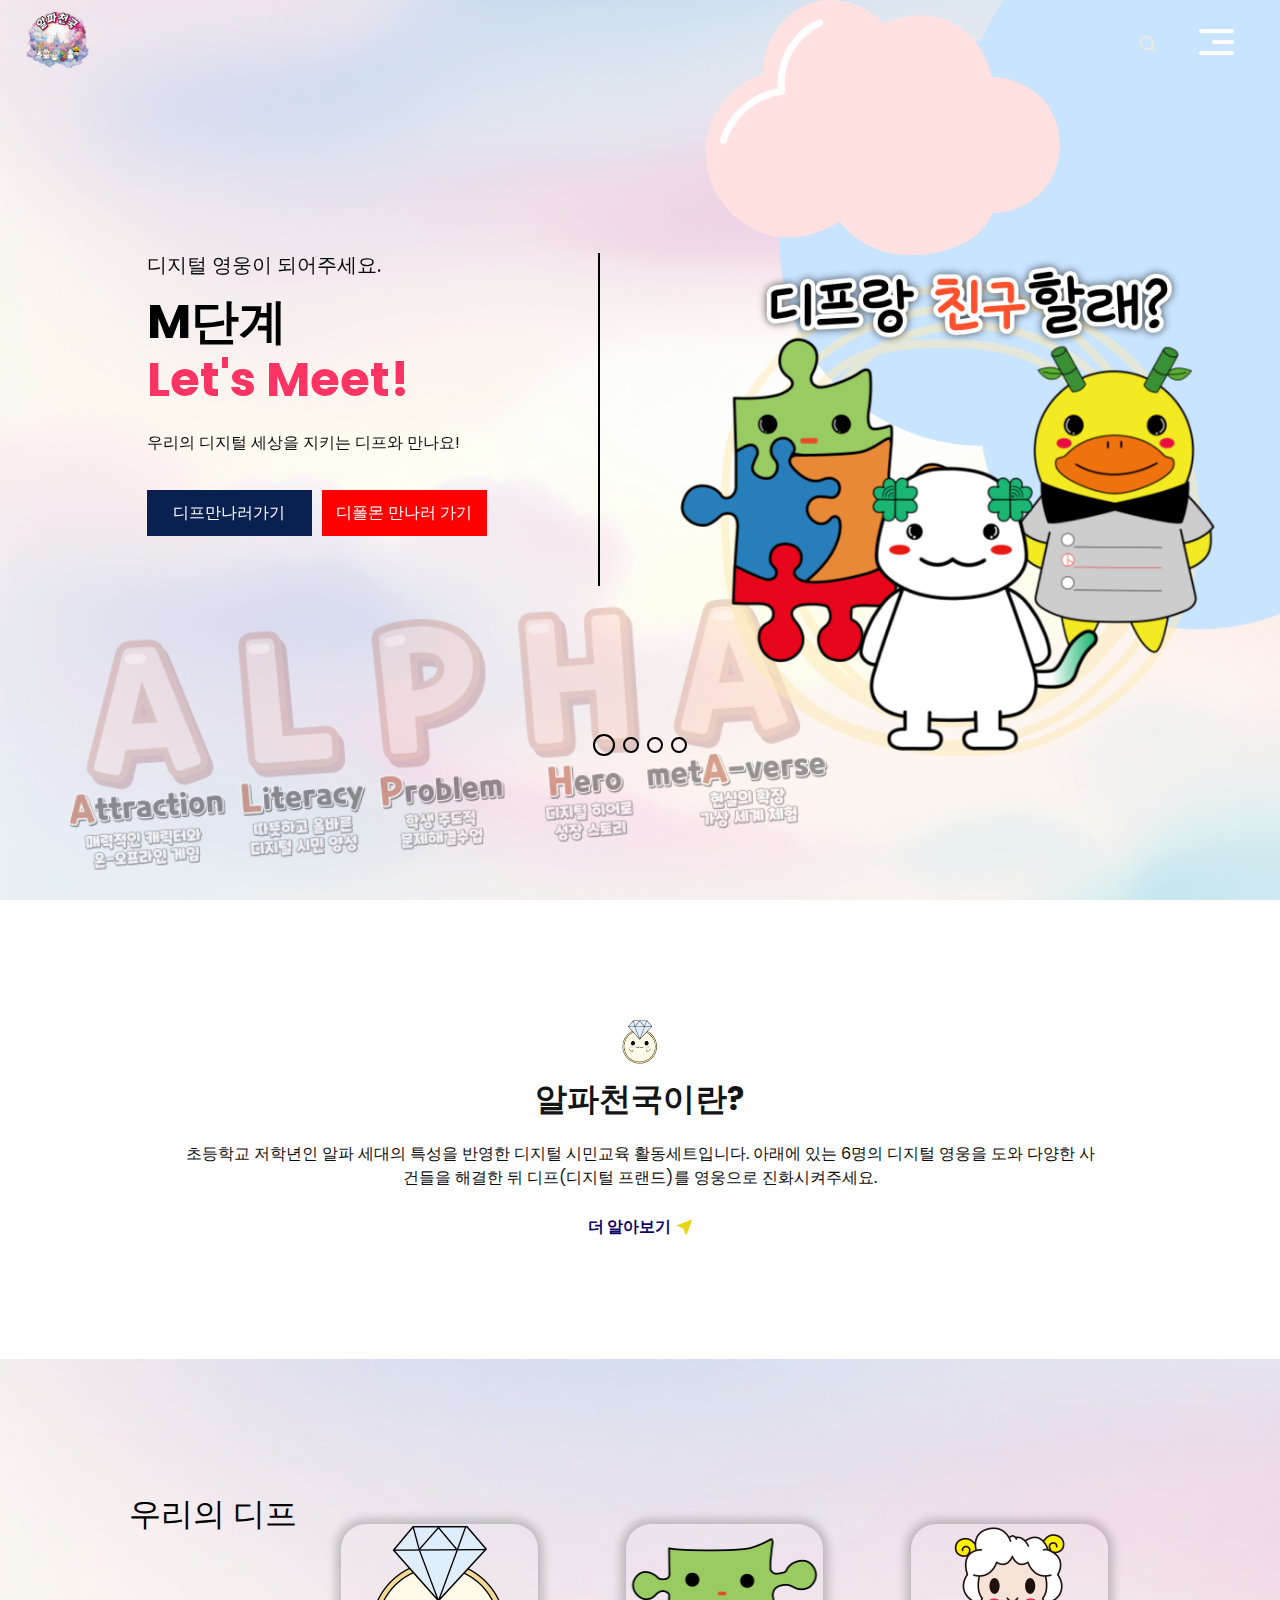
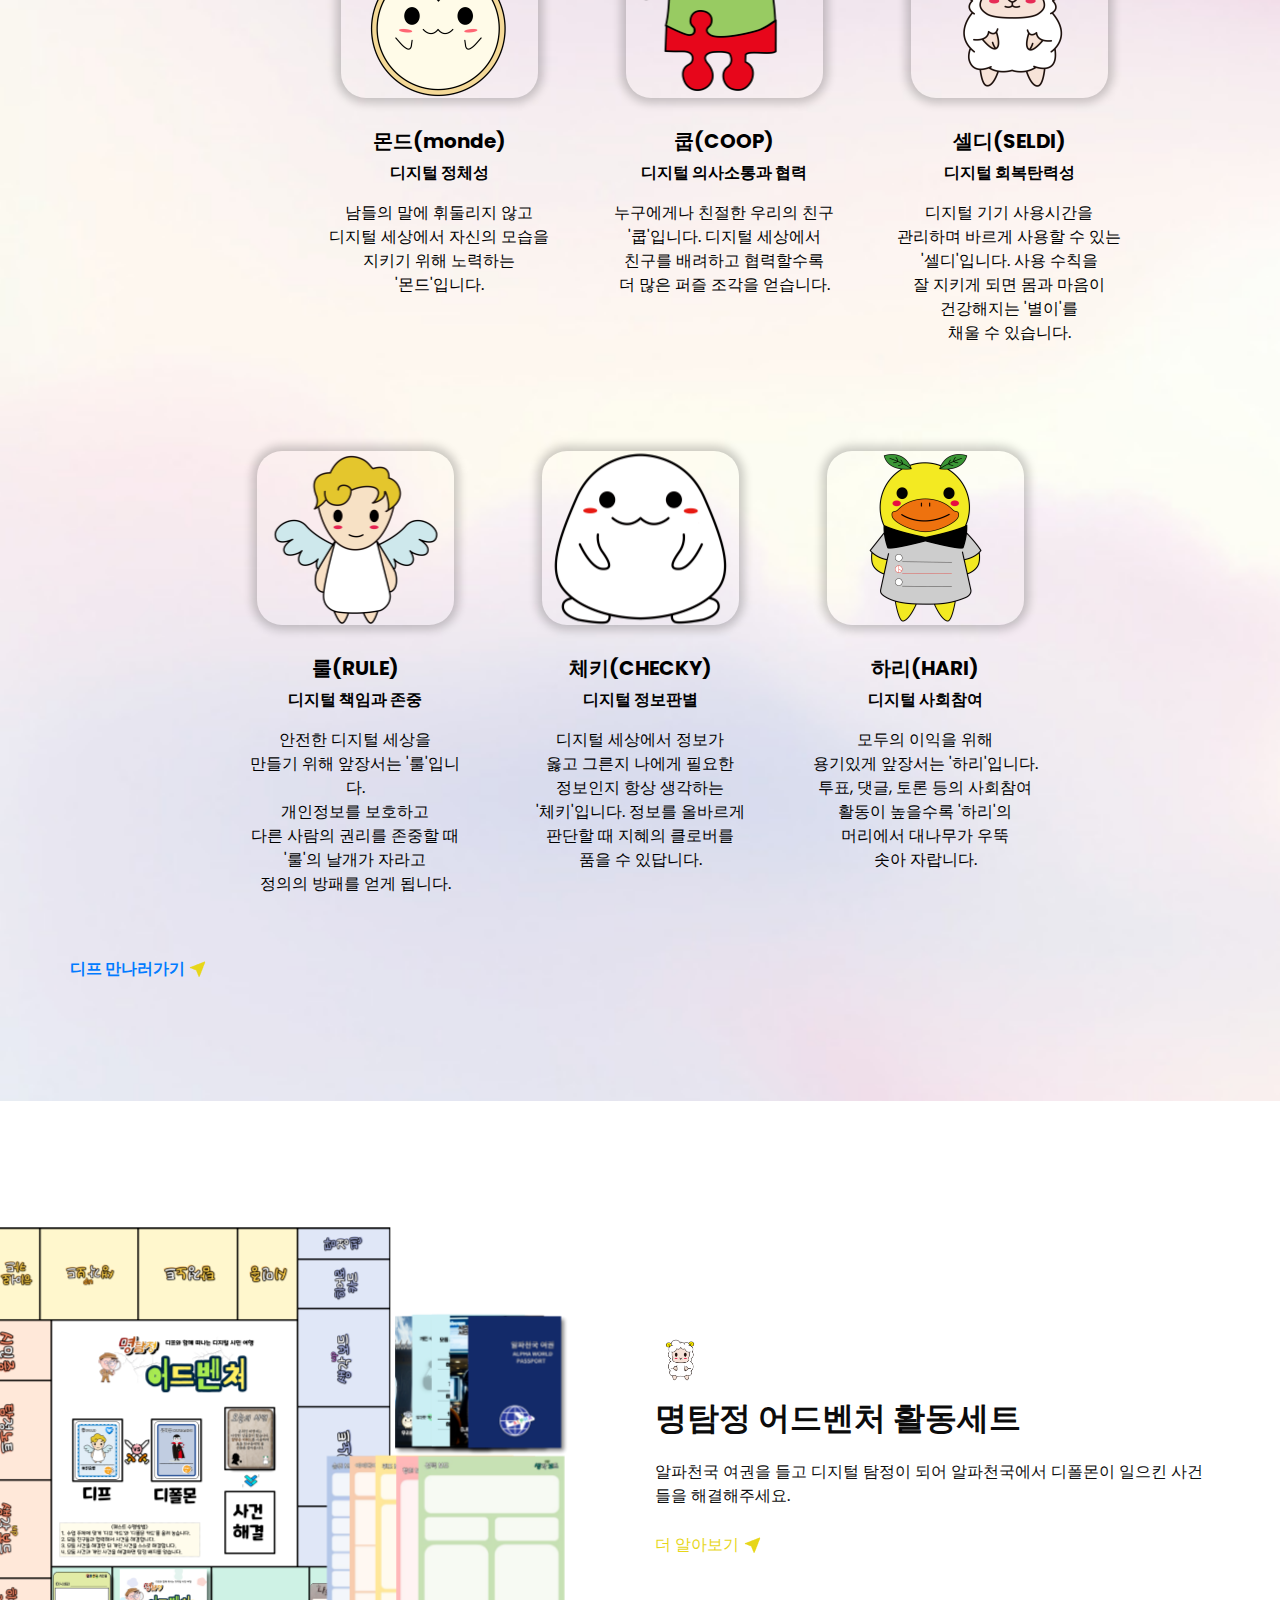
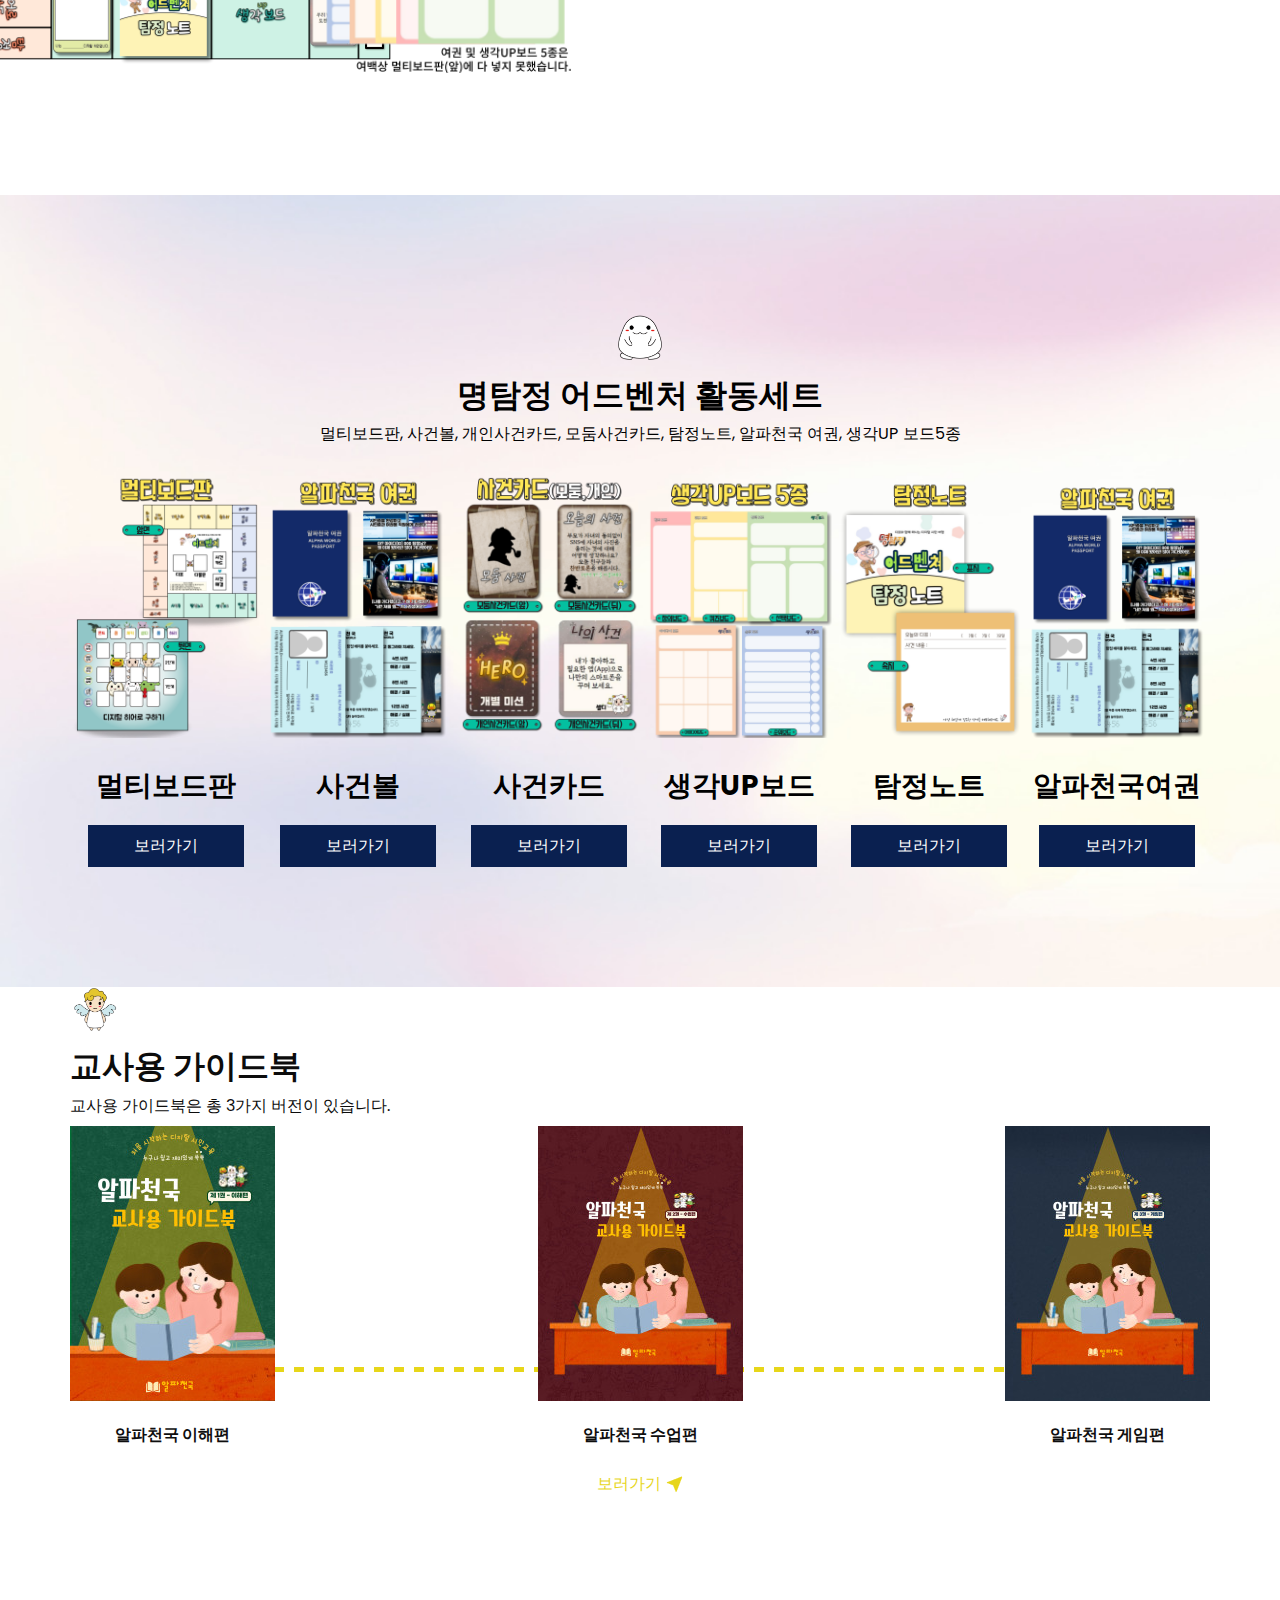
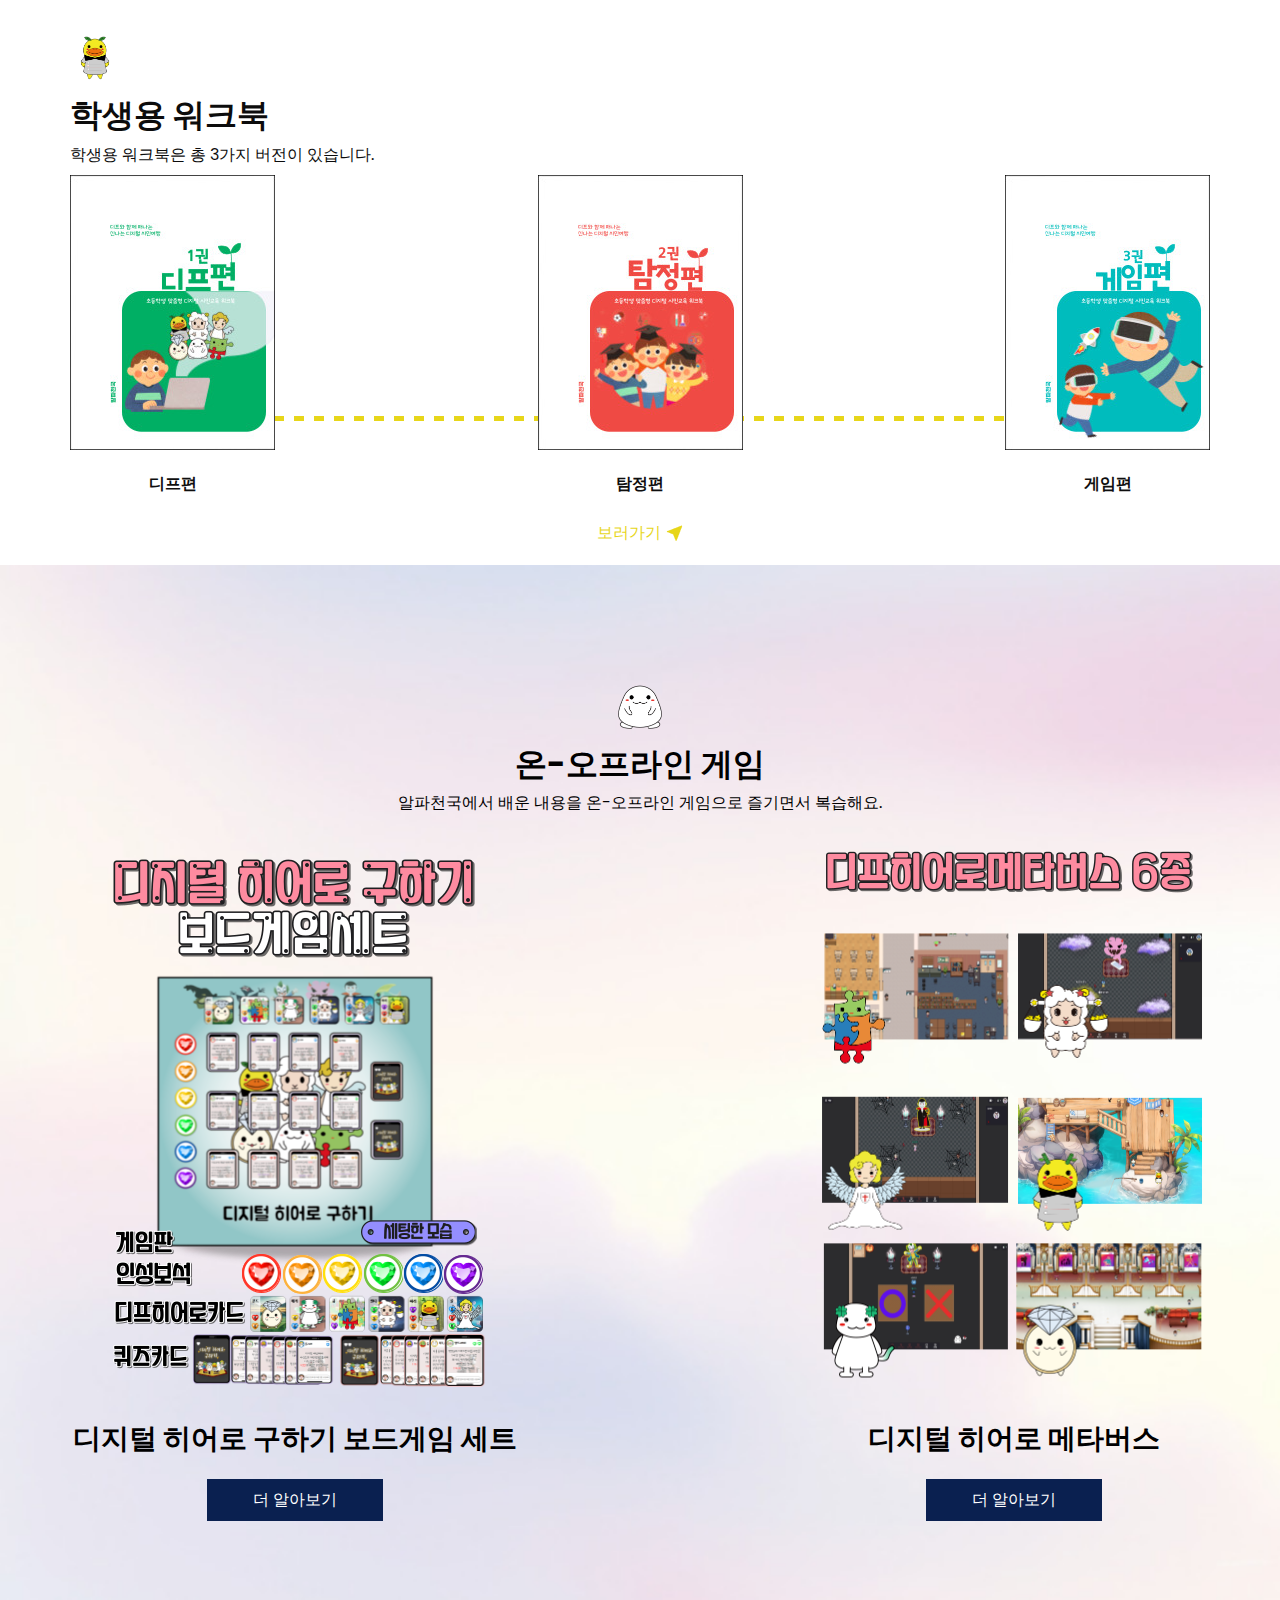
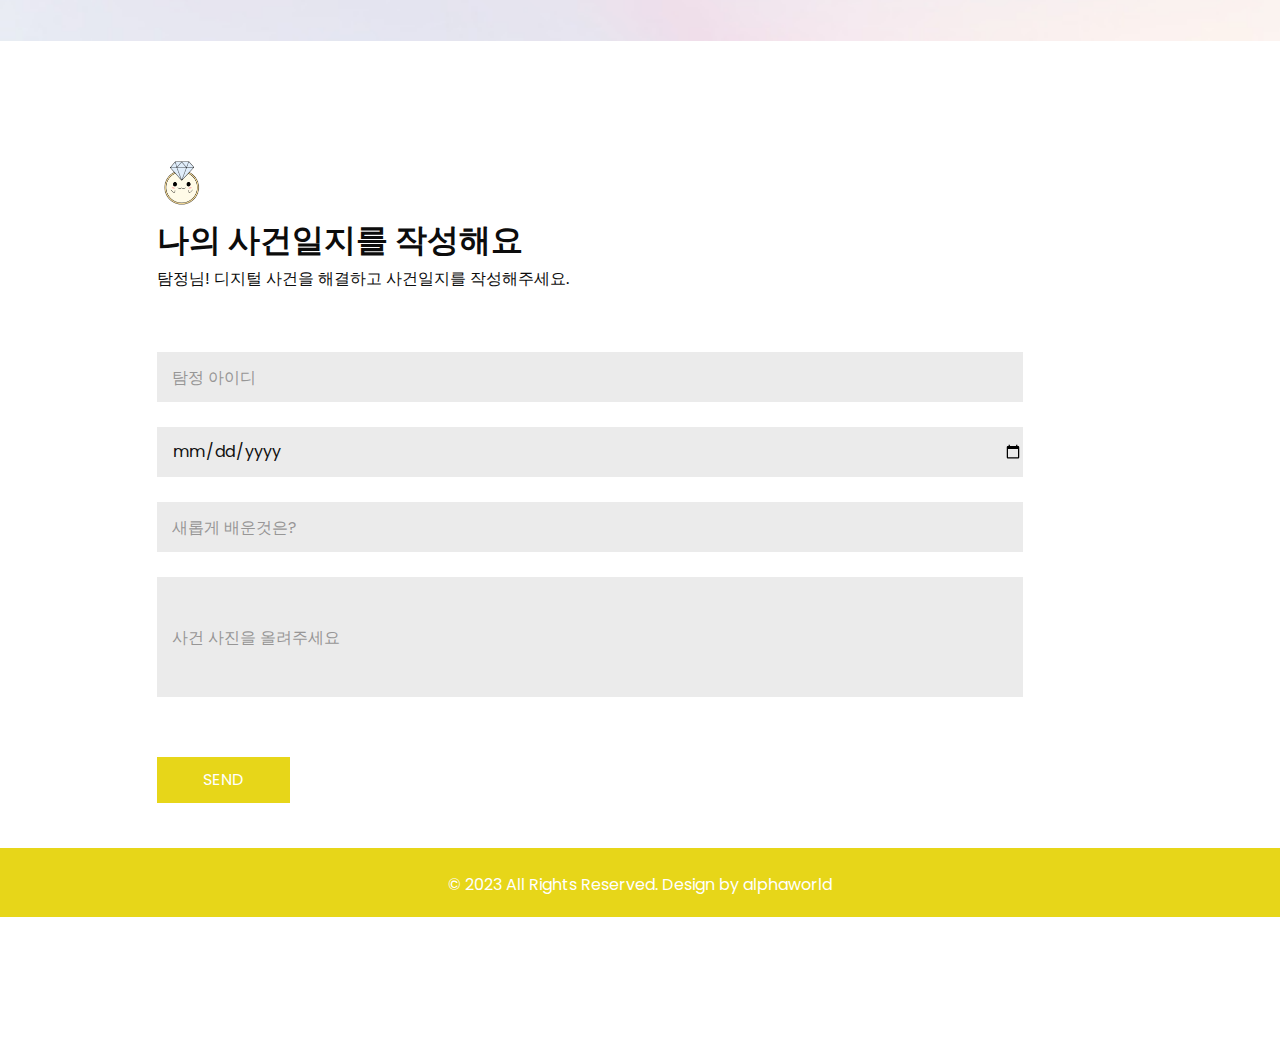
<file: Page/index.html>
<!DOCTYPE html>
<html>

<head>
  <!-- Basic -->
  <meta charset="utf-8" />
  <meta http-equiv="X-UA-Compatible" content="IE=edge" />
  <!-- Mobile Metas -->
  <meta name="viewport" content="width=device-width, initial-scale=1, shrink-to-fit=no" />
  <!-- Site Metas -->
  <meta name="keywords" content="" />
  <meta name="description" content="" />
  <meta name="author" content="" />
  <style>
    /* 마우스 오버 시 버튼 스타일 변경 */
    .download-btn {
            background-color: #000000;
            color: #ffffff;
            transition: background-color 0.3s, color 0.3s;
            margin-top: -1px;
        }
    .download-btn:hover {
        background-color: transparent;
        color: #007bff;
    }
</style>
  <title>알파천국</title>

  <!-- bootstrap core css -->
  <link rel="stylesheet" type="text/css" href="css/bootstrap.css" />

  <!-- fonts style -->
  <link href="https://fonts.googleapis.com/css?family=Open+Sans|Poppins:400,700&display=swap" rel="stylesheet">
  <!-- Custom styles for this template -->
  <link href="css/style.css" rel="stylesheet" />
  <!-- responsive style -->
  <link href="css/responsive.css" rel="stylesheet" />
</head>

<body>
  <div class="hero_area ">
    <!-- header section strats -->
    <header class="header_section">
      <div class="container-fluid">
        <nav class="navbar navbar-expand-lg custom_nav-container">
          <a class="navbar-brand" href="index.html">
            <img src="images/logo2.png" alt="">
          </a>
          <div class="" id="">
            <div class="User_option">
              <form class="form-inline my-2  mb-3 mb-lg-0">
                <input type="search" placeholder="Search">
                <button class="btn   my-sm-0 nav_search-btn" type="submit"></button>
              </form>
            </div>

            <div class="custom_menu-btn">
              <button onclick="openNav()">
                <span class="s-1">

                </span>
                <span class="s-2">

                </span>
                <span class="s-3">

                </span>
              </button>
            </div>
            <div id="myNav" class="overlay">
              <div class="overlay-content">
                <a href="index.html">알파천국</a>
                <a href="about.html">디지털 캐릭터</a>
                <a href="game.html">명탐정 어드벤처 활동세트</a>
                <a href="book.html">활동 도움 자료</a>
                <a href="contact.html">사건일지</a>
              </div>
            </div>
          </div>
        </nav>
      </div>
    </header>
    <!-- end header section -->
    <!-- slider section -->
    <section class="slider_section">
      <div id="carouselExampleIndicators" class="carousel slide" data-ride="carousel">
        <ol class="carousel-indicators">
          <li data-target="#carouselExampleIndicators" data-slide-to="0" class="active"></li>
          <li data-target="#carouselExampleIndicators" data-slide-to="1"></li>
          <li data-target="#carouselExampleIndicators" data-slide-to="2"></li>
          <li data-target="#carouselExampleIndicators" data-slide-to="3"></li>
        </ol>
        <div class="carousel-inner">
          <div class="carousel-item active">
            <div class="container-fluid">
              <div class="row">
                <div class="col-md-5 offset-md-1">
                  <div class="detail-box">
                    <div class="number">
                      <h5>
                        디지털 영웅이 되어주세요.
                      </h5>
                    </div>
                    <h1>
                      M단계 <br>
                      <span>
                        Let's Meet!
                      </span>
                    </h1>
                    <p>
                      우리의 디지털 세상을 지키는 디프와 만나요!                    
                    </p>
                    <div class="btn-box">
                      <a href="" class="btn-1">
                        디프만나러가기
                      </a>
                      <a href="" class="btn-2">
                        디폴몬 만나러 가기
                      </a>
                    </div>
                  </div>
                </div>
                <div class="col-md-6">
                  <div class="img-box">
                    <img src="images/slider-img1.png" alt="">
                  </div>
                </div>
              </div>
            </div>
          </div>
          <div class="carousel-item">
            <div class="container-fluid">
              <div class="row">
                <div class="col-md-5 offset-md-1">
                  <div class="detail-box">
                    <div class="number">
                      <h5>
                        디지털 영웅이 되어주세요.
                      </h5>
                    </div>
                    <h1>
                      E단계 <br>
                      <span>
                        Let's Enter!
                      </span>
                    </h1>
                    <p>
                      디지털 세상에 들어가요!
                    </p>
                    <div class="btn-box">
                      <a href="" class="btn-1">
                        수업 PPT
                      </a>
                      <a href="#section-crazy" class="btn-2">
                        교사용 가이드북
                      </a>
                    </div>
                  </div>
                </div>
                <div class="col-md-6">
                  <div class="img-box">
                    <img src="images/slider-img2.png" alt="">
                  </div>
                </div>
              </div>
            </div>
          </div>
          <div class="carousel-item">
            <div class="container-fluid">
              <div class="row">
                <div class="col-md-5 offset-md-1">
                  <div class="detail-box">
                    <div class="number">
                      <h5>
                        사건을 해결해봅시다!
                      </h5>
                    </div>
                    <h1>
                      T단계 <br>
                      <span>
                        Together-Solving 
                      </span>
                    </h1>
                    <p>
                      모둠원들과 함께 디지털 사건을 해결해요!
                    </p>
                    <div class="btn-box">
                      <a href="" class="btn-1">
                        모둠 사건카드
                      </a>
                      <a href="#section-studentworkbook" class="btn-2">
                        학생용 워크북
                      </a>
                    </div>
                  </div>
                </div>
                <div class="col-md-6">
                  <div class="img-box">
                    <img src="images/slider-img3.png" alt="">
                  </div>
                </div>
              </div>
            </div>
          </div>
          <div class="carousel-item">
            <div class="container-fluid">
              <div class="row">
                <div class="col-md-5 offset-md-1">
                  <div class="detail-box">
                    <div class="number">
                      <h5>
                        혼자 사건을 해결해요!
                      </h5>
                    </div>
                    <h1>
                      A단계 <br>
                      <span>
                        Alone-Solving
                      </span>
                    </h1>
                    <p>
                      혼자서 디지털 사건을 해결해요!
                    </p>
                    <div class="btn-box">
                      <a href="" class="btn-1">
                        개인사건카드
                      </a>
                      <a href="" class="btn-2">
                        학생용 워크북
                      </a>
                    </div>
                  </div>
                </div>
                <div class="col-md-6">
                  <div class="img-box">
                    <img src="images/slider-img4.png" alt="">
                  </div>
                </div>
              </div>
            </div>
          </div>
        </div>
      </div>

    </section>
    <!-- end slider section -->
  </div>

  <!-- about section -->

  <section class="about_section layout_padding">
    <div class="container">
      <div class="detail-box">
        <div class="heading_container">
          <img src="images/monde big.png" alt="">
          <h2>
            알파천국이란?
          </h2>
        </div>
        <p>
          초등학교 저학년인 알파 세대의 특성을 반영한 디지털 시민교육 활동세트입니다. 아래에 있는 6명의 디지털 영웅을 도와 다양한 사건들을 해결한 뒤 디프(디지털 프랜드)를 영웅으로 진화시켜주세요.
        </p>
        <div class="btn-box">
          <a href="">
            <span>
              <strong>더 알아보기</strong>
            </span>
            <img src="images/link-arrow.png" alt="">
          </a>
        </div>
      </div>
    </div>
  </section>

  <!-- end about section -->

  <!-- digital friend section -->

  <section class="animal_section layout_padding">
    <div class="container">
      <div class="animal_container">
        <h2>
          <span>우리의 디프</span>
        </h2>
        <div class="box b1">
          <div class="img-box">
            <img src="images/monde big.png" alt="">
          </div>
          <div class="detail-box">
            <h5>
              몬드(monde)
            </h5>
            <p>
              <strong>디지털 정체성</strong><br>
              <p>
              남들의 말에 휘둘리지 않고 <br>
              디지털 세상에서 자신의 모습을 <br>
              지키기 위해 노력하는 <br>
              '몬드'입니다.
              </p>
            </p>
          </div>
        </div>
        <div class="box b2">
          <div class="img-box">
            <img src="images/coop big.png" alt=""
            width: 197;
            height: 140;>
          </div>
          <div class="detail-box">
            <h5>
              쿱(COOP)
            </h5>
            <p>
              <strong>디지털 의사소통과 협력</strong><br>
              <p>
              누구에게나 친절한 우리의 친구 <br>
              '쿱'입니다. 디지털 세상에서<br>
              친구를 배려하고 협력할수록 <br>
              더 많은 퍼즐 조각을 얻습니다.
              </p>
            </p>
          </div>
        </div>
        <div class="box b1">
          <div class="img-box">
            <img src="images/seldi big.png" alt="">
          </div>
          <div class="detail-box">
            <h5>
              셀디(SELDI)
            </h5>
            <p>
              <strong>디지털 회복탄력성</strong><br>
              <p>
              디지털 기기 사용시간을 <br>
              관리하며 바르게 사용할 수 있는 <br>
              '셀디'입니다. 사용 수칙을 <br>
              잘 지키게 되면 몸과 마음이<br>
              건강해지는 '별이'를<br>
              채울 수 있습니다.
              </p>
            </p>
          </div>
        </div>
        <div class="box b2">
          <div class="img-box">
            <img src="images/rule big.png" alt="">
          </div>
          <div class="detail-box">
            <h5>
              룰(RULE)
            </h5>
            <p>
              <strong>디지털 책임과 존중</strong><br>
              <p>
              안전한 디지털 세상을 <br>
              만들기 위해 앞장서는 '룰'입니다.<br>
              개인정보를 보호하고<br>
              다른 사람의 권리를 존중할 때<br>
              '룰'의 날개가 자라고<br>
              정의의 방패를 얻게 됩니다.
              </p>
            </p>
          </div>
        </div>
        <div class="box b1">
          <div class="img-box">
            <img src="images/checky big.png" alt="">
          </div>
          <div class="detail-box">
            <h5>
              체키(CHECKY)
            </h5>
            <p>
              <strong>디지털 정보판별</strong><br>
              <p>
              디지털 세상에서 정보가 <br>
              옳고 그른지 나에게 필요한<br>
              정보인지 항상 생각하는<br>
              '체키'입니다. 정보를 올바르게<br>
              판단할 때 지혜의 클로버를<br>
              품을 수 있답니다.
              </p>
            </p>
          </div>
        </div>
        <div class="box b2">
          <div class="img-box">
            <img src="images/hari big.png" alt="">
          </div>
          <div class="detail-box">
            <h5>
              하리(HARI)
            </h5>
            <p>
              <strong>디지털 사회참여</strong><br>
              <p>
              모두의 이익을 위해<br>
              용기있게 앞장서는 '하리'입니다.<br>
              투표, 댓글, 토론 등의 사회참여<br>
              활동이 높을수록 '하리'의<br>
              머리에서 대나무가 우뚝<br>
              솟아 자랍니다.
              </p>
            </p>
          </div>
      </div>
    </div>
    <div class=more>
          <a href="about.html">
            <span>
              <strong>디프 만나러가기</strong>
            </span>
            <img src="images/link-arrow.png" alt="">
          </a>
        </div>
  </section>
  <!-- digital friend section -->

  <!-- pet section -->

  <section class="pet_section layout_padding">
    <div class="container">
      <div class="row">
        <div class="col-md-6">
          <div class="img-box">
            <img src="images/pet-img.png" alt="">
          </div>
        </div>
        <div class="col-md-6">
          <div class="detail-box">
            <div class="heading_container">
              <img src="images/seldi big.png" alt="">
              <h2>
                명탐정 어드벤처 활동세트
              </h2>
            </div>
            <p>
              알파천국 여권을 들고 디지털 탐정이 되어 알파천국에서 디폴몬이 일으킨 사건들을 해결해주세요.
              
            </p>
            <div class="btn-box">
              <a href="">
                <span>
                  더 알아보기
                </span>
                <img src="images/link-arrow.png" alt="">
              </a>
            </div>
          </div>
        </div>
      </div>
    </div>
  </section>

  <!-- end pet section -->

  <!-- food section -->
<section class="food_section layout_padding">
  <div class="container">
    <div class="heading_container">
      <img src="images/checky big.png" alt="">
      <h2>
        명탐정 어드벤처 활동세트
      </h2>
      <p>
        멀티보드판, 사건볼, 개인사건카드, 모둠사건카드, 탐정노트, 알파천국 여권, 생각UP 보드5종
      </p>
    </div>
    <div class="food_container">
      <div class="box">
        <div class="img-box">
          <img src="images/f1.png" alt="">
        </div>
        <div class="detail-box">
          <h3>
            <span>멀티보드판</span>
          </h3>
          <a href="game.html">
            보러가기
          </a>
        </div>
      </div>
      <div class="food_container">
        <div class="box">
          <div class="img-box">
            <img src="images/f5.png" alt="">
          </div>
          <div class="detail-box">
            <h3>
              <span>사건볼</span>
            </h3>
            <a href="game.html">
              보러가기
            </a>
          </div>
        </div>
      <div class="box">
        <div class="img-box">
          <img src="images/f2.png" alt="">
        </div>
        <div class="detail-box">
          <h3>
            <span>사건카드</span>
          </h3>
          <a href="game.html">
            보러가기
          </a>
        </div>
      </div>
      <div class="box">
        <div class="img-box">
          <img src="images/f3.png" alt="">
        </div>
        <div class="detail-box">
          <h3>
            <span>생각UP보드</span>
          </h3>
          <a href="game.html">
            보러가기
          </a>
        </div>
      </div>
      <div class="food_container">
        <div class="box">
          <div class="img-box">
            <img src="images/f4.png" alt="">
          </div>
          <div class="detail-box">
            <h3>
              <span>탐정노트</span>
            </h3>
            <a href="game.html">
              보러가기
            </a>
          </div>
        </div>
        <div class="food_container">
          <div class="box">
            <div class="img-box">
              <img src="images/f5.png" alt="">
            </div>
            <div class="detail-box">
              <h3>
                <span>알파천국여권</span>
              </h3>
              <a href="game.html">
                보러가기
              </a>
            </div>
          </div>
    </div>
</div>
  </div>
</section>
<!-- end food section -->


  <!-- us section -->

  <section class="us_section layout_padding-bottom">
    <section id="section-crazy">
    <div class="container">
      <div class="heading_container">
        <img src="images/rule big.png" alt="">
        <h2>
          교사용 가이드북
        </h2>
        <p>
          교사용 가이드북은 총 3가지 버전이 있습니다.
        </p>
      </div>
      <div class="us_container">
        <div class="box">
          <div class="img1-box">
            <img src="images/teacher-guidebook1.jpg" alt="">
          </div>
          <div class="detail-box">
            <h6>
              알파천국 이해편
            </h6>
            <div class="row"></div>
          </div>
        </div>
        <div class="box">
          <div class="img1-box">
            <img src="images/teacher-guidebook2.jpg" alt="">
          </div>
          <div class="detail-box">
            <h6>
              알파천국 수업편
            </h6>
          </div>
        </div>
        <div class="box">
          <div class="img1-box">
            <img src="images/teacher-guidebook3.jpg" alt="">
          </div>
          <div class="detail-box">
            <h6>
              알파천국 게임편
            </h6>
          </div>
        </div>
      </div>
      <div class="btn-box">
        <a href="">
          <span>
            보러가기
          </span>
          <img src="images/link-arrow.png" alt="">
        </a>
      </div>
    </div>
  </section>
  </section>

  <!-- end us section -->

 <!-- us section -->

 <section class="us_section layout_padding-bottom">
  <section id="section-studentworkbook"
  <div class="container">
    <div class="heading_container">
      <img src="images/hari big.png" alt="">
      <h2>
        학생용 워크북
      </h2>
      <p>
        학생용 워크북은 총 3가지 버전이 있습니다.
      </p>
    </div>
    <div class="us_container">
      <div class="box">
        <div class="img1-box">
          <img src="images/student-workbook1.jpg" alt="">
        </div>
        <div class="detail-box">
          <h6>
            디프편
          </h6>
          <div class="row"></div>
        </div>
      </div>
      <div class="box">
        <div class="img1-box">
          <img src="images/student-workbook2.jpg" alt="">
        </div>
        <div class="detail-box">
          <h6>
            탐정편
          </h6>
        </div>
      </div>
      <div class="box">
        <div class="img1-box">
          <img src="images/student-workbook3.jpg" alt="">
        </div>
        <div class="detail-box">
          <h6>
            게임편
          </h6>
        </div>
      </div>
    </div>
    <div class="btn-box">
      <a href="">
        <span>
          보러가기
        </span>
        <img src="images/link-arrow.png" alt="">
      </a>
    </div>
  </div>
</section>

<!-- end us section -->

  <!-- food section -->
  <section class="food_section layout_padding">
    <div class="container">
      <div class="heading_container">
        <img src="images/checky big.png" alt="">
        <h2>
          온-오프라인 게임
        </h2>
        <p>
          알파천국에서 배운 내용을 온-오프라인 게임으로 즐기면서 복습해요.
        </p>
      </div>
      <div class="food_container">
        <div class="box">
          <div class="img-box">
            <img src="images/save-digital-hero.png" alt="">
          </div>
          <div class="detail-box">
            <h3>
              <span>디지털 히어로 구하기 보드게임 세트</span>
            </h3>
            <a href="game.html">
             더 알아보기
            </a>
          </div>
        </div>
        <div class="box">
          <div class="img-box">
            <img src="images/metaverse.png" alt="">
          </div>
          <div class="detail-box">
            <h3>
              <span>디지털 히어로 메타버스</span>
            </h3>
            <a href="game.html">
              더 알아보기
            </a>
          </div>
        </div>
      </div>
    </div>
  </section>
  <!-- end food section --> 

  <!-- contact section -->

  <section class="contact_section layout_padding-top">
    <div class="container-fluid">
      <div class="row">
        <div class="col-md-5 offset-md-1">
          <div class="form_container">
            <div class="heading_container">
              <img src="images/monde big.png" alt="">
              <h2>
                나의 사건일지를 작성해요
              </h2>
              <p>
                탐정님! 디지털 사건을 해결하고 사건일지를 작성해주세요.              
              </p>
            </div>
            <form action="">
              <div>
                <input type="text" placeholder="탐정 아이디 " />
              </div>
              <div>
                <input type="date" placeholder="오늘의 날짜" />
              </div>
              <div>
                <input type="email" placeholder="새롭게 배운것은?" />
              </div>
              <div>
                <input type="text" class="message-box" placeholder="사건 사진을 올려주세요"
              <div class="d-flex ">
                <button>
                  SEND
                </button>
              </div>
            </form>
          </div>
        </div>
      </div>
    </div>
  </section>

  <!-- end contact section -->

  <!-- footer section -->
  <section class="container-fluid footer_section ">
    <p>
      &copy; 2023 All Rights Reserved. Design by alphaworld
    </p>
  </section>
  <!-- end  footer section -->


  <script type="text/javascript" src="js/jquery-3.4.1.min.js"></script>
  <script type="text/javascript" src="js/bootstrap.js"></script>
  <script>
    function openNav() {
      document.getElementById("myNav").classList.toggle("menu_width")
      document.querySelector(".custom_menu-btn").classList.toggle("menu_btn-style")
    }
  </script>

</body>

</html>
</file>
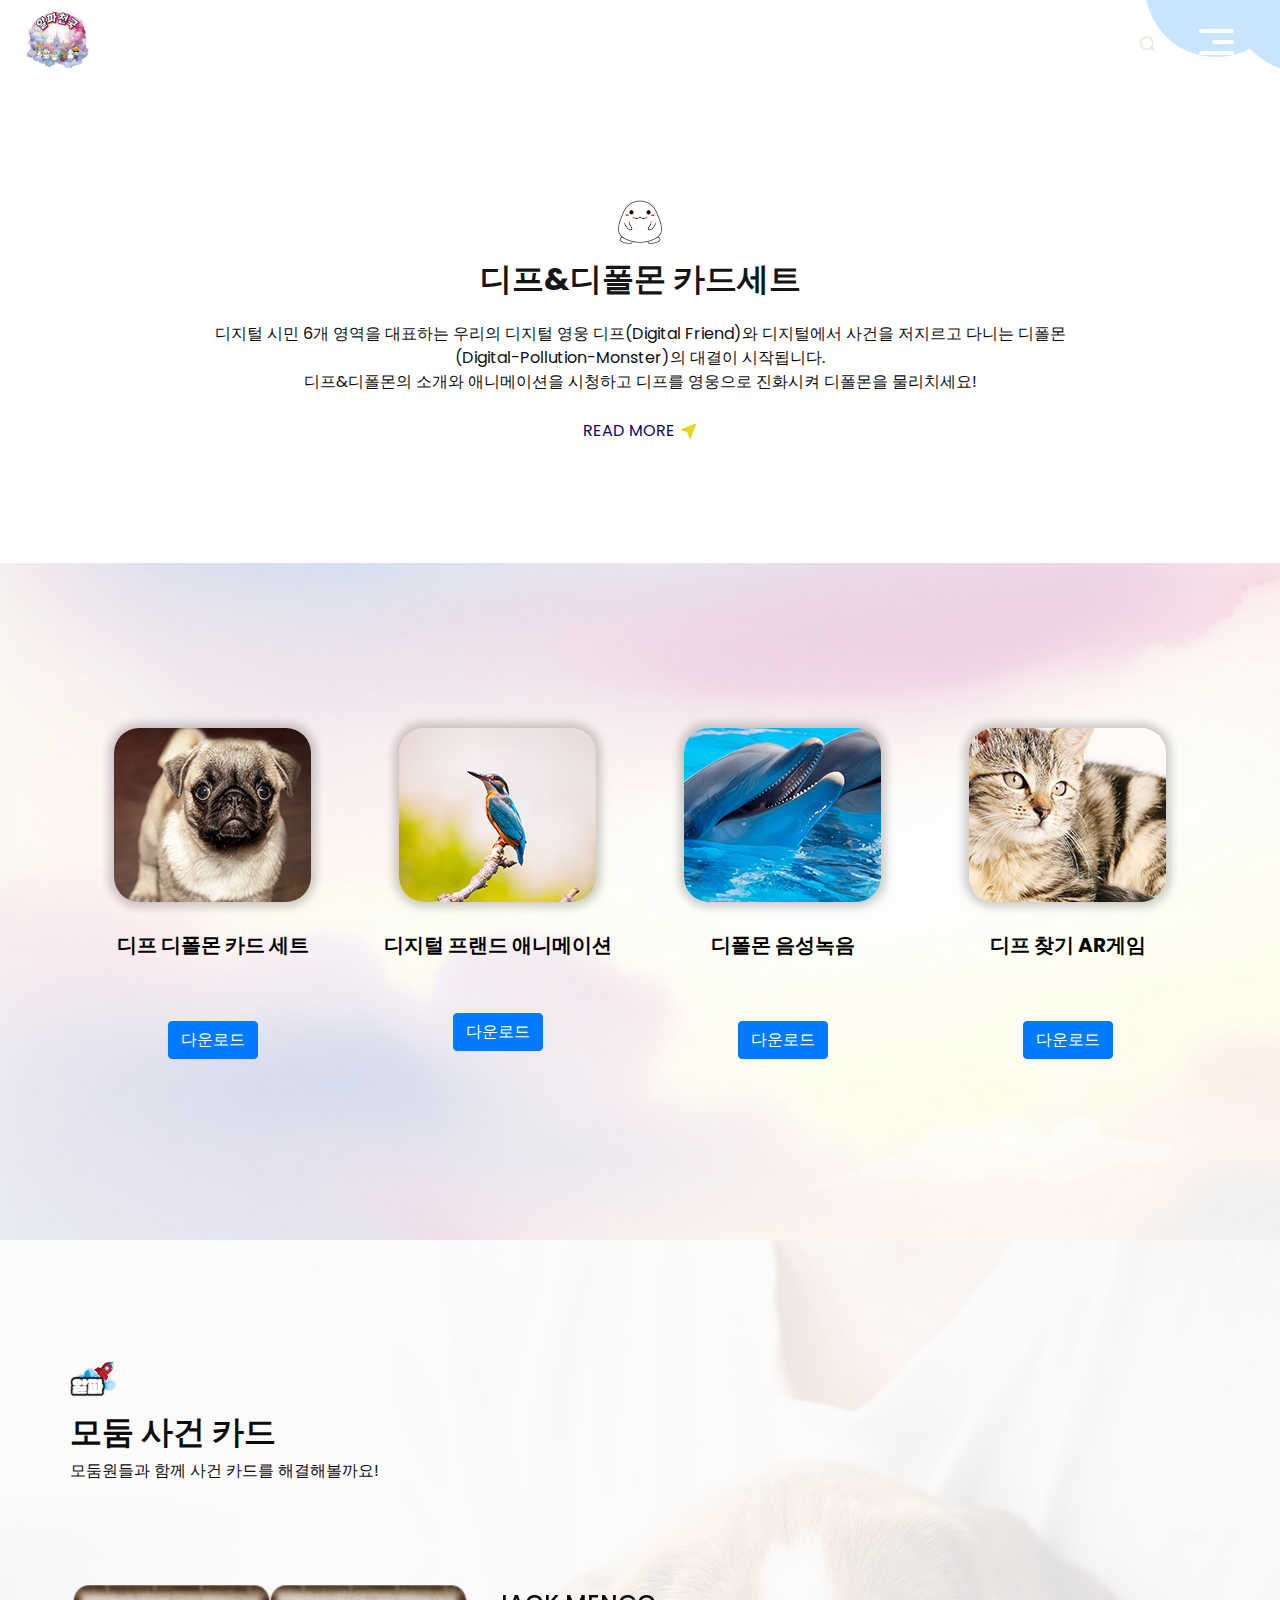
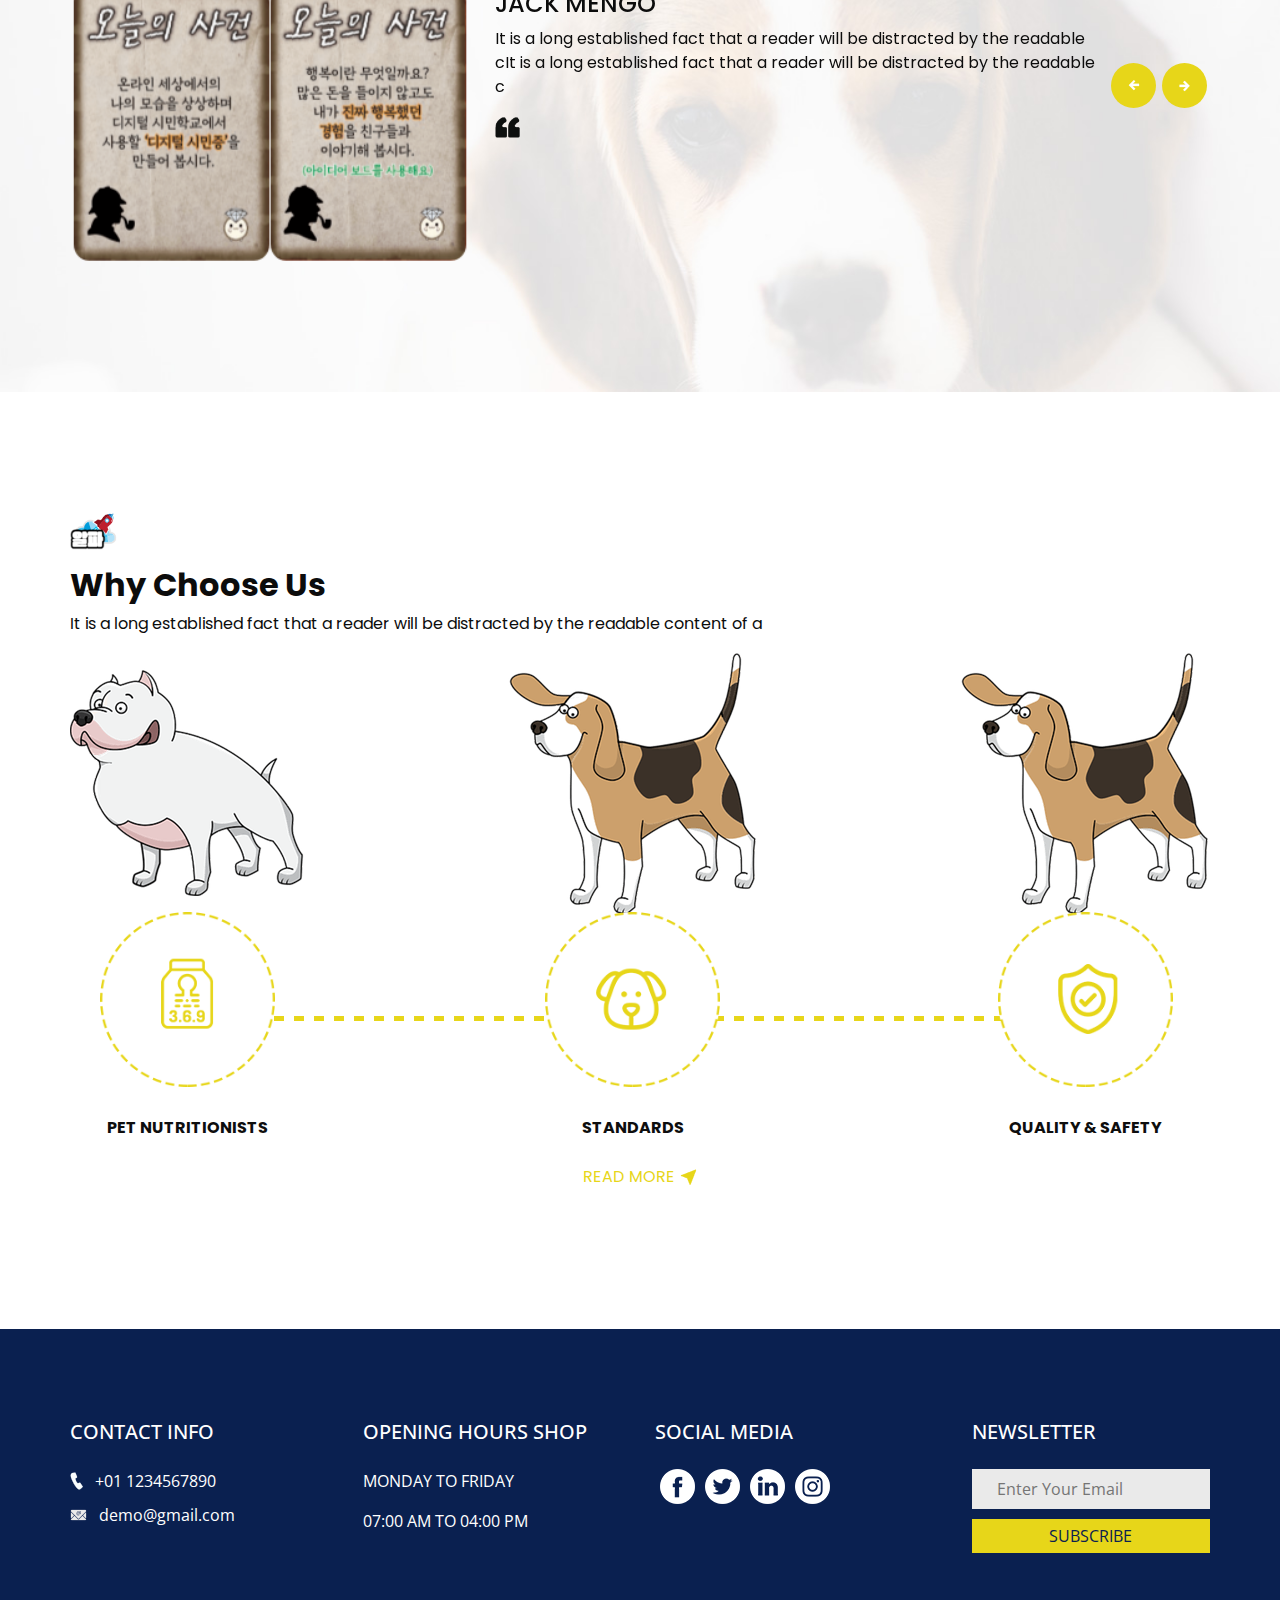
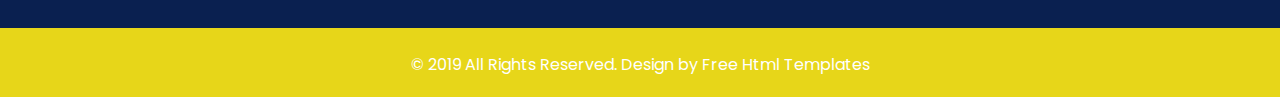
<file: Page/about.html>
<!DOCTYPE html>
<html>

<head>
  <style>
    /* 마우스 오버 시 버튼 스타일 변경 */
    .download-btn:hover {
        background-color: transparent;
        color: #d1e7ff;
    }
</style>
  <!-- Basic -->
  <meta charset="utf-8" />
  <meta http-equiv="X-UA-Compatible" content="IE=edge" />
  <!-- Mobile Metas -->
  <meta name="viewport" content="width=device-width, initial-scale=1, shrink-to-fit=no" />
  <!-- Site Metas -->
  <meta name="keywords" content="" />
  <meta name="description" content="" />
  <meta name="author" content="" />

  <title>Drool</title>

  <!-- bootstrap core css -->
  <link rel="stylesheet" type="text/css" href="css/bootstrap.css" />

  <!-- fonts style -->
  <link href="https://fonts.googleapis.com/css?family=Open+Sans|Poppins:400,700&display=swap" rel="stylesheet">
  <!-- Custom styles for this template -->
  <link href="css/style.css" rel="stylesheet" />
  <!-- responsive style -->
  <link href="css/responsive.css" rel="stylesheet" />
</head>

<body class="sub_page">
  <div class="hero_area ">
    <!-- header section strats -->
    <header class="header_section">
      <div class="container-fluid">
        <nav class="navbar navbar-expand-lg custom_nav-container">
          <a class="navbar-brand" href="index.html">
            <img src="images/logo2.png" alt="">
          </a>
          <div class="" id="">
            <div class="User_option">
              <form class="form-inline my-2  mb-3 mb-lg-0">
                <input type="search" placeholder="Search">
                <button class="btn   my-sm-0 nav_search-btn" type="submit"></button>
              </form>
            </div>

            <div class="custom_menu-btn">
              <button onclick="openNav()">
                <span class="s-1">

                </span>
                <span class="s-2">

                </span>
                <span class="s-3">

                </span>
              </button>
            </div>
            <div id="myNav" class="overlay">
              <div class="overlay-content">
                <a href="index.html">알파천국</a>
                <a href="about.html">디지털 캐릭터</a>
                <a href="game.html">명탐정 어드벤처 활동세트</a>
                <a href="book.html">활동 도움 자료</a>
                <a href="contact.html">사건일지</a>
              </div>
            </div>
          </div>
        </nav>
      </div>
    </header>
    <!-- end header section -->
  </div>

  <!-- about section -->

  <section class="about_section layout_padding">
    <div class="container">
      <div class="detail-box">
        <div class="heading_container">
          <img src="images/checky big.png" alt="">
          <h2>
            디프&디폴몬 카드세트
          </h2>
        </div>
        <p>
          디지털 시민 6개 영역을 대표하는 우리의 디지털 영웅 디프(Digital Friend)와 디지털에서 사건을 저지르고 다니는 디폴몬(Digital-Pollution-Monster)의 대결이 시작됩니다.<br>
          디프&디폴몬의 소개와 애니메이션을 시청하고 디프를 영웅으로 진화시켜 디폴몬을 물리치세요!
        </p>
        <div class="btn-box">
          <a href="">
            <span>
              Read More
            </span>
            <img src="images/link-arrow.png" alt="">
          </a>
        </div>
      </div>
    </div>
  </section>

  <!-- end about section -->

  <!-- animal section -->

  <section class="animal_section layout_padding">
    <div class="container">
      <div class="animal_container">
        <div class="box b1">
          <div class="img-box">
            <img src="images/dog.jpg" alt="">
          </div>
          <div class="detail-box">
            <h5>
              디프 디폴몬 카드 세트
            </h5>
            <p>
              <div class="container">
                <div class="row">
                    <div class="col-md-12 text-center mt-5">
                        <a href="파일의_경로_또는_URL" download class="btn btn-primary download-btn">
                            다운로드
                        </a>
                    </div>
                </div>
            </div>
            </p>
          </div>
        </div>
        <div class="box b2">
          <div class="img-box">
            <img src="images/bird.jpg" alt="">
          </div>
          <div class="detail-box">
            <h5>
              디지털 프랜드 애니메이션
            </h5>
            <div class="container">
              <div class="row">
                  <div class="col-md-12 text-center mt-5">
                      <a href="파일의_경로_또는_URL" download class="btn btn-primary download-btn">
                          다운로드
                      </a>
                  </div>
              </div>
          </div>
          </div>
        </div>
        <div class="box b1">
          <div class="img-box">
            <img src="images/fish.jpg" alt="">
          </div>
          <div class="detail-box">
            <h5>
              디폴몬 음성녹음
            </h5>
            <p>
              <div class="container">
                <div class="row">
                    <div class="col-md-12 text-center mt-5">
                        <a href="../디폴몬 더빙(완).zip" download class="btn btn-primary download-btn">
                            다운로드
                        </a>
                    </div>
                </div>
            </div>
            </p>
          </div>
        </div>
        <div class="box b2">
          <div class="img-box">
            <img src="images/cat.jpg" alt="">
          </div>
          <div class="detail-box">
            <h5>
              디프 찾기 AR게임
            </h5>
            <p>
              <div class="container">
                <div class="row">
                    <div class="col-md-12 text-center mt-5">
                        <a href="파일의_경로_또는_URL" download class="btn btn-primary download-btn">
                            다운로드
                        </a>
                    </div>
                </div>
            </div>
            </p>
          </div>
        </div>
      </div>
    </div>
  </section>

  <!-- end animal section -->
 <!-- client section -->

 <section class="client_section layout_padding">
  <div class="container">
    <div class="heading_container">
      <img src="images/heading-img.png" alt="">
      <h2>
        모둠 사건 카드
      </h2>
      <p>
        모둠원들과 함께 사건 카드를 해결해볼까요!
      </p>
    </div>
    <div id="carouselExampleControls" class="carousel slide" data-ride="carousel">
      <div class="carousel-inner">
        <div class="carousel-item active">
          <div class="box">
            <div class="img-box">
              <img src="images/monde-group.png" alt="">
            </div>
            <div class="detail-box">
              <h4>
                Jack Mengo
              </h4>
              <p>
                It is a long established fact that a reader will be distracted by the readable cIt is a long established fact that a reader will be distracted by the readable c
              </p>
              <img src="images/quote.png" alt="">
            </div>
          </div>
        </div>
        <div class="carousel-item">
          <div class="box">
            <div class="img-box">
              <img src="images/coop-group.png" alt="">
            </div>
            <div class="detail-box">
              <h4>
                Jack Mengo
              </h4>
              <p>
                It is a long established fact that a reader will be distracted by the readable cIt is a long established fact that a reader will be distracted by the readable c
              </p>
              <img src="images/quote.png" alt="">
            </div>
          </div>
        </div>
        <div class="carousel-item">
          <div class="box">
            <div class="img-box">
              <img src="images/seldi-group.png" alt="">
            </div>
            <div class="detail-box">
              <h4>
                Jack Mengo
              </h4>
              <p>
                It is a long established fact that a reader will be distracted by the readable cIt is a long established fact that a reader will be distracted by the readable c
              </p>
              <img src="images/quote.png" alt="">
            </div>
          </div>
        </div>
        <div class="carousel-item">
          <div class="box">
            <div class="img-box">
              <img src="images/checky-group.png" alt="">
            </div>
            <div class="detail-box">
              <h4>
                Jack Mengo
              </h4>
              <p>
                It is a long established fact that a reader will be distracted by the readable cIt is a long established fact that a reader will be distracted by the readable c
              </p>
              <img src="images/quote.png" alt="">
            </div>
          </div>
        </div>
        <div class="carousel-item">
          <div class="box">
            <div class="img-box">
              <img src="images/rule-group.png" alt="">
            </div>
            <div class="detail-box">
              <h4>
                Jack Mengo
              </h4>
              <p>
                It is a long established fact that a reader will be distracted by the readable cIt is a long established fact that a reader will be distracted by the readable c
              </p>
              <img src="images/quote.png" alt="">
            </div>
          </div>
        </div>
        <div class="carousel-item">
          <div class="box">
            <div class="img-box">
              <img src="images/hari-group.png" alt="">
            </div>
            <div class="detail-box">
              <h4>
                Jack Mengo
              </h4>
              <p>
                It is a long established fact that a reader will be distracted by the readable cIt is a long established fact that a reader will be distracted by the readable c
              </p>
              <img src="images/quote.png" alt="">
            </div>
          </div>
        </div>
      </div>
      <div class="carousel_btn-box">
        <a class="carousel-control-prev" href="#carouselExampleControls" role="button" data-slide="prev">
          <span class="sr-only">Previous</span>
        </a>
        <a class="carousel-control-next" href="#carouselExampleControls" role="button" data-slide="next">
          <span class="sr-only">Next</span>
        </a>
      </div>
    </div>
  </div>
</section>

<!-- end client section -->

  <!-- us section -->

  <section class="us_section layout_padding">
    <div class="container">
      <div class="heading_container">
        <img src="images/heading-img.png" alt="">
        <h2>
          Why Choose Us
        </h2>
        <p>
          It is a long established fact that a reader will be distracted by the readable content of a
        </p>
      </div>
      <div class="us_container">
        <div class="box">
          <div class="img1-box">
            <img src="images/pet1.png" alt="">
          </div>
          <div class="img2-box">
            <img src="images/omega.png" alt="">
          </div>
          <div class="detail-box">
            <h6>
              PET NUTRITIONISTS
            </h6>
          </div>
        </div>
        <div class="box">
          <div class="img1-box">
            <img src="images/pet2.png" alt="">
          </div>
          <div class="img2-box">
            <img src="images/dog.png" alt="">
          </div>
          <div class="detail-box">
            <h6>
              STANDARDS
            </h6>
          </div>
        </div>
        <div class="box">
          <div class="img1-box">
            <img src="images/pet2.png" alt="">
          </div>
          <div class="img2-box">
            <img src="images/shield.png" alt="">
          </div>
          <div class="detail-box">
            <h6>
              QUALITY & SAFETY
            </h6>
          </div>
        </div>
      </div>
      <div class="btn-box">
        <a href="">
          <span>
            Read More
          </span>
          <img src="images/link-arrow.png" alt="">
        </a>
      </div>
    </div>
  </section>

  <!-- end us section -->


  <!-- info section -->
  <section class="info_section ">
    <div class="container">
      <div class="row">
        <div class="col-md-6 col-lg-3">
          <div class="info_contact">
            <h5>
              CONTACT INFO
            </h5>
            <div>
              <img src="images/call.png" alt="" />
              <p>
                +01 1234567890
              </p>
            </div>
            <div>
              <img src="images/mail.png" alt="" />
              <p>
                demo@gmail.com
              </p>
            </div>
          </div>
        </div>
        <div class="col-md-6 col-lg-3">
          <div class="info_time">
            <h5>
              Opening Hours Shop
            </h5>
            <div>
              <p>
                Monday to friday
              </p>
            </div>
            <div>
              <p>
                07:00 am to 04:00 pm
              </p>
            </div>
          </div>
        </div>

        <div class="col-md-6 col-lg-3">
          <div class="info_social">
            <h5>
              social media
            </h5>
            <div class="social_container">
              <div>
                <a href="">
                  <img src="images/fb.png" alt="" />
                </a>
              </div>
              <div>
                <a href="">
                  <img src="images/twitter.png" alt="" />
                </a>
              </div>
              <div>
                <a href="">
                  <img src="images/linkedin.png" alt="" />
                </a>
              </div>
              <div>
                <a href="">
                  <img src="images/instagram.png" alt="" />
                </a>
              </div>
            </div>
          </div>
        </div>
        <div class="col-md-6 col-lg-3">
          <div class="info_form pl-lg-4">
            <h5>
              Newsletter
            </h5>
            <form action="">
              <input type="text" placeholder="Enter Your Email" />
              <button type="submit">
                Subscribe
              </button>
            </form>
          </div>
        </div>
      </div>
    </div>
  </section>

  <!-- end info_section -->


  <!-- footer section -->
  <section class="container-fluid footer_section ">
    <p>
      &copy; 2019 All Rights Reserved. Design by
      <a href="https://html.design/">Free Html Templates</a>
    </p>
  </section>
  <!-- end  footer section -->


  <script type="text/javascript" src="js/jquery-3.4.1.min.js"></script>
  <script type="text/javascript" src="js/bootstrap.js"></script>
  <script>
    function openNav() {
      document.getElementById("myNav").classList.toggle("menu_width")
      document.querySelector(".custom_menu-btn").classList.toggle("menu_btn-style")
    }
  </script>

</body>

</html>
</file>
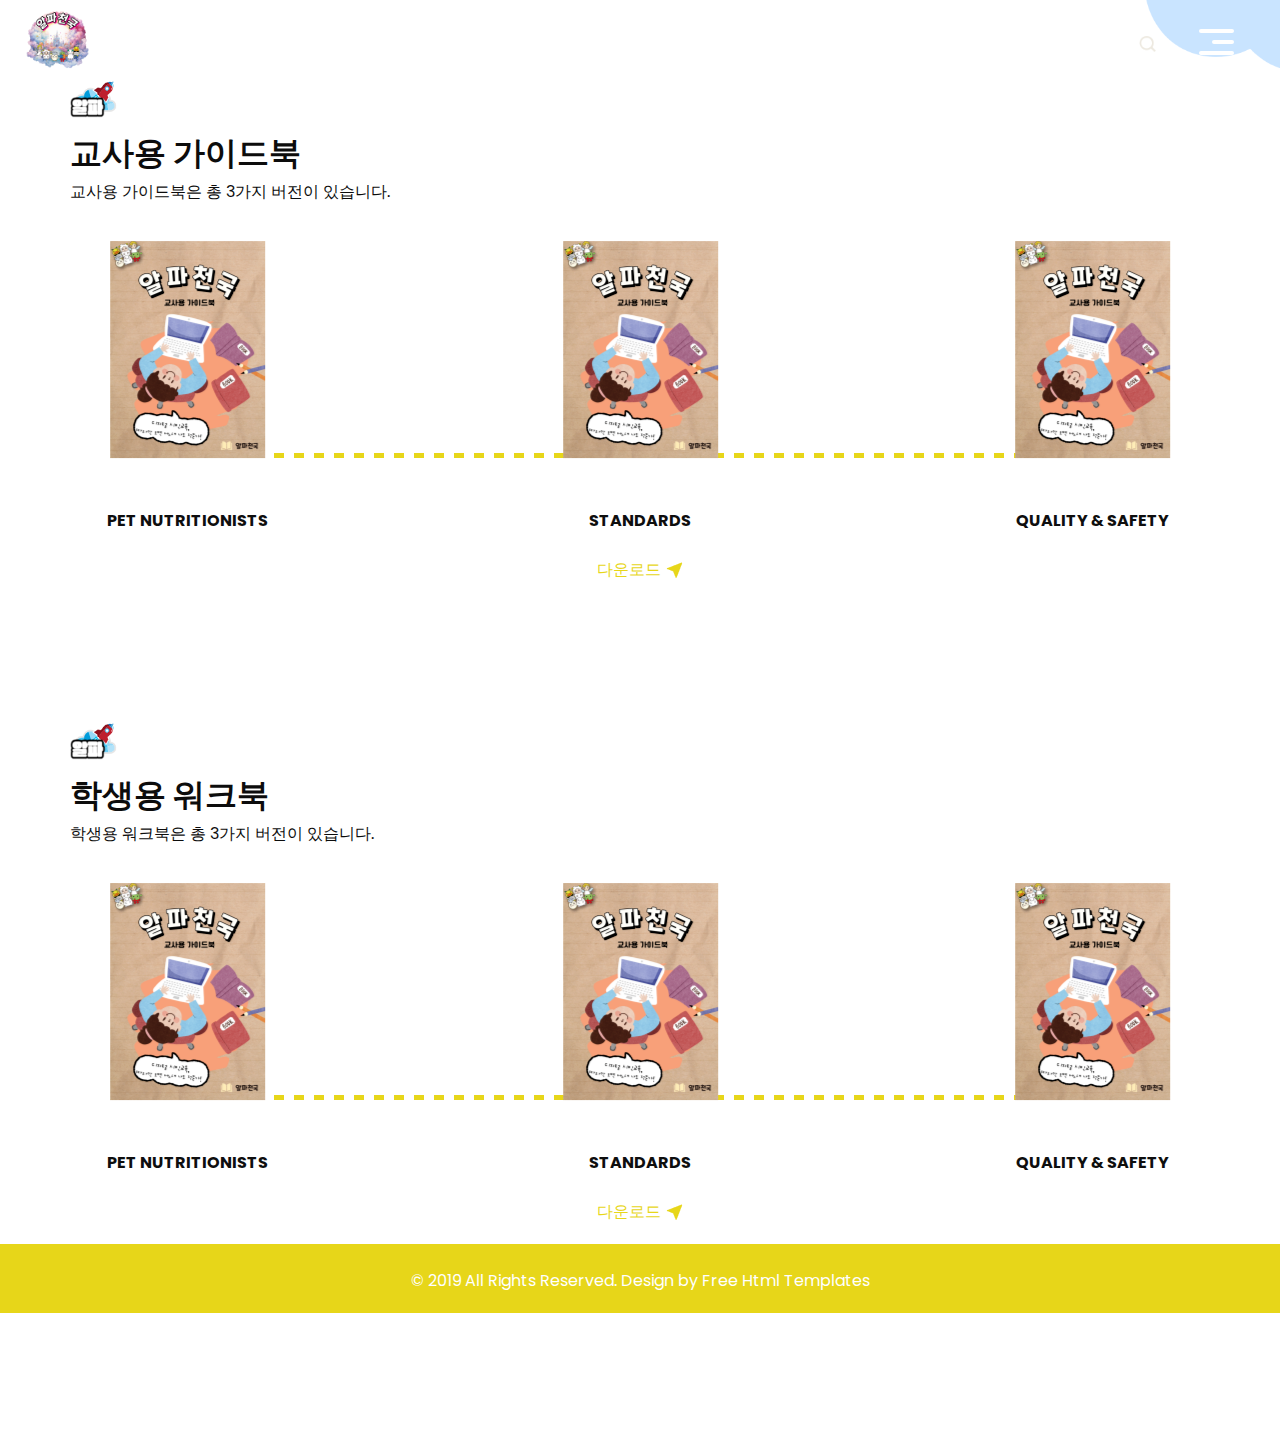
<file: Page/book.html>
<!DOCTYPE html>
<html lang="ko">
    <head>
        <!-- Basic -->
        <meta charset="utf-8" />
        <meta http-equiv="X-UA-Compatible" content="IE=edge" />
        <!-- Mobile Metas -->
        <meta name="viewport" content="width=device-width, initial-scale=1, shrink-to-fit=no" />
        <!-- Site Metas -->
        <meta name="keywords" content="" />
        <meta name="description" content="" />
        <meta name="author" content="" />
      
        <title>Drool</title>
      
        <!-- bootstrap core css -->
        <link rel="stylesheet" type="text/css" href="css/bootstrap.css" />
      
        <!-- fonts style -->
        <link href="https://fonts.googleapis.com/css?family=Open+Sans|Poppins:400,700&display=swap" rel="stylesheet">
        <!-- Custom styles for this template -->
        <link href="css/style.css" rel="stylesheet" />
        <!-- responsive style -->
        <link href="css/responsive.css" rel="stylesheet" />
      </head>
      
      <body class="sub_page">
        <div class="hero_area ">
          <!-- header section strats -->
          <header class="header_section">
            <div class="container-fluid">
              <nav class="navbar navbar-expand-lg custom_nav-container">
                <a class="navbar-brand" href="index.html">
                  <img src="images/logo2.png" alt="">
                </a>
                <div class="" id="">
                  <div class="User_option">
                    <form class="form-inline my-2  mb-3 mb-lg-0">
                      <input type="search" placeholder="Search">
                      <button class="btn   my-sm-0 nav_search-btn" type="submit"></button>
                    </form>
                  </div>
      
                  <div class="custom_menu-btn">
                    <button onclick="openNav()">
                      <span class="s-1">
      
                      </span>
                      <span class="s-2">
      
                      </span>
                      <span class="s-3">
      
                      </span>
                    </button>
                  </div>
                  <div id="myNav" class="overlay">
                    <div class="overlay-content">
                      <a href="index.html">알파천국</a>
                      <a href="about.html">디지털 캐릭터</a>
                      <a href="game.html">명탐정 어드벤처 활동세트</a>
                      <a href="book.html">활동 도움 자료</a>
                      <a href="contact.html">사건일지</a>
                    </div>
                  </div>
                </div>
              </nav>
            </div>
          </header>
          <!-- end header section -->
        </div>
      
<body>
    <script type="text/javascript" src="js/jquery-3.4.1.min.js"></script>
    <script type="text/javascript" src="js/bootstrap.js"></script>
    <script>
      function openNav() {
        document.getElementById("myNav").classList.toggle("menu_width")
        document.querySelector(".custom_menu-btn").classList.toggle("menu_btn-style")
      }
    </script>

    
  <!-- us section -->

  <section class="us_section layout_padding-bottom">
    <section id="section-crazy">
    <div class="container">
      <div class="heading_container">
        <img src="images/heading-img.png" alt="">
        <h2>
          교사용 가이드북
        </h2>
        <p>
          교사용 가이드북은 총 3가지 버전이 있습니다.
        </p>
      </div>
      <div class="us_container">
        <div class="box">
          <div class="img1-box">
            <img src="images/교사용 지도서1.png" alt="">
          </div>
          <div class="detail-box">
            <h6>
              PET NUTRITIONISTS
            </h6>
            <div class="row"></div>
          </div>
        </div>
        <div class="box">
          <div class="img1-box">
            <img src="images/교사용 지도서1.png" alt="">
          </div>
          <div class="detail-box">
            <h6>
              STANDARDS
            </h6>
          </div>
        </div>
        <div class="box">
          <div class="img1-box">
            <img src="images/교사용 지도서1.png" alt="">
          </div>
          <div class="detail-box">
            <h6>
              QUALITY & SAFETY
            </h6>
          </div>
        </div>
      </div>
      <div class="btn-box">
        <a href="">
          <span>
            다운로드
          </span>
          <img src="images/link-arrow.png" alt="">
        </a>
      </div>
    </div>
  </section>
  </section>

  <!-- end us section -->

 <!-- us section -->

 <section class="us_section layout_padding-bottom">
    <section id="section-studentworkbook"
    <div class="container">
      <div class="heading_container">
        <img src="images/heading-img.png" alt="">
        <h2>
          학생용 워크북
        </h2>
        <p>
          학생용 워크북은 총 3가지 버전이 있습니다.
        </p>
      </div>
      <div class="us_container">
        <div class="box">
          <div class="img1-box">
            <img src="images/교사용 지도서1.png" alt="">
          </div>
          <div class="detail-box">
            <h6>
              PET NUTRITIONISTS
            </h6>
            <div class="row"></div>
          </div>
        </div>
        <div class="box">
          <div class="img1-box">
            <img src="images/교사용 지도서1.png" alt="">
          </div>
          <div class="detail-box">
            <h6>
              STANDARDS
            </h6>
          </div>
        </div>
        <div class="box">
          <div class="img1-box">
            <img src="images/교사용 지도서1.png" alt="">
          </div>
          <div class="detail-box">
            <h6>
              QUALITY & SAFETY
            </h6>
          </div>
        </div>
      </div>
      <div class="btn-box">
        <a href="">
          <span>
            다운로드
          </span>
          <img src="images/link-arrow.png" alt="">
        </a>
      </div>
    </div>
  </section>
  
  <!-- end us section -->   

   <!-- footer section -->
  <section class="container-fluid footer_section ">
    <p>
      &copy; 2019 All Rights Reserved. Design by
      <a href="https://html.design/">Free Html Templates</a>
    </p>
  </section>
  <!-- end  footer section -->


  <script type="text/javascript" src="js/jquery-3.4.1.min.js"></script>
  <script type="text/javascript" src="js/bootstrap.js"></script>
  <script>
    function openNav() {
      document.getElementById("myNav").classList.toggle("menu_width")
      document.querySelector(".custom_menu-btn").classList.toggle("menu_btn-style")
    }
  </script>

</body>

</html>
</body>
</html>
</file>
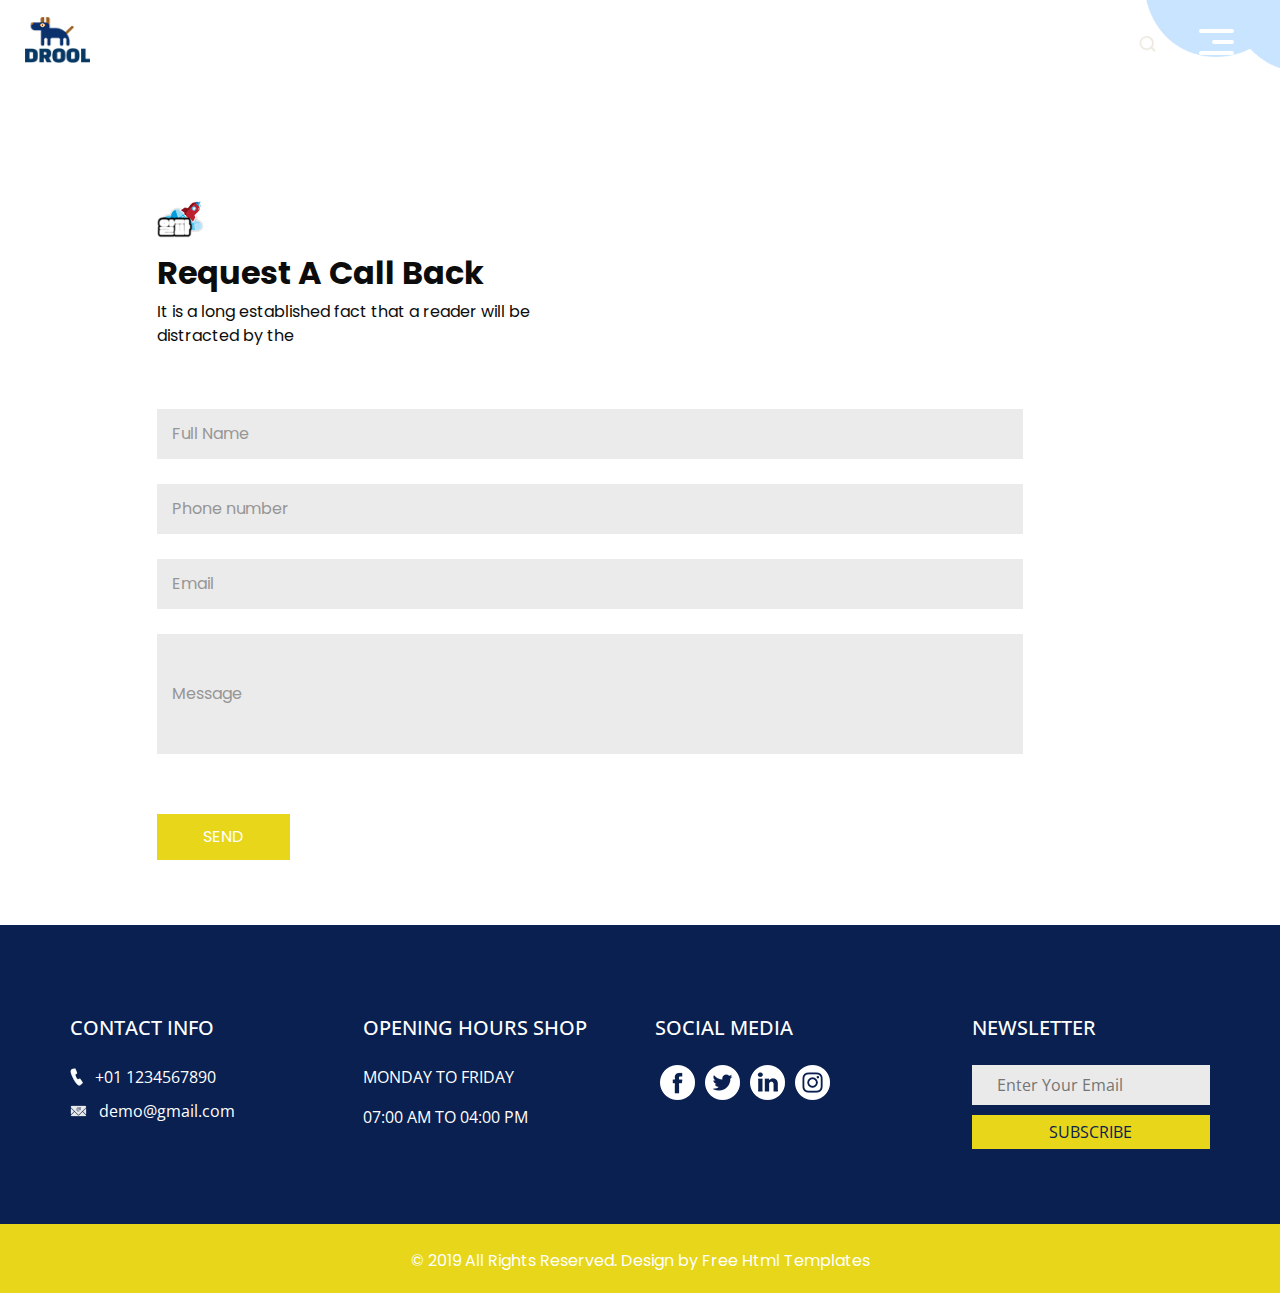
<file: Page/contact.html>
<!DOCTYPE html>
<html>

<head>
  <!-- Basic -->
  <meta charset="utf-8" />
  <meta http-equiv="X-UA-Compatible" content="IE=edge" />
  <!-- Mobile Metas -->
  <meta name="viewport" content="width=device-width, initial-scale=1, shrink-to-fit=no" />
  <!-- Site Metas -->
  <meta name="keywords" content="" />
  <meta name="description" content="" />
  <meta name="author" content="" />

  <title>Drool</title>

  <!-- bootstrap core css -->
  <link rel="stylesheet" type="text/css" href="css/bootstrap.css" />

  <!-- fonts style -->
  <link href="https://fonts.googleapis.com/css?family=Open+Sans|Poppins:400,700&display=swap" rel="stylesheet">
  <!-- Custom styles for this template -->
  <link href="css/style.css" rel="stylesheet" />
  <!-- responsive style -->
  <link href="css/responsive.css" rel="stylesheet" />
</head>

<body class="sub_page">
  <div class="hero_area ">
    <!-- header section strats -->
    <header class="header_section">
      <div class="container-fluid">
        <nav class="navbar navbar-expand-lg custom_nav-container">
          <a class="navbar-brand" href="index.html">
            <img src="images/logo.png" alt="">
          </a>
          <div class="" id="">
            <div class="User_option">
              <form class="form-inline my-2  mb-3 mb-lg-0">
                <input type="search" placeholder="Search">
                <button class="btn   my-sm-0 nav_search-btn" type="submit"></button>
              </form>
            </div>

            <div class="custom_menu-btn">
              <button onclick="openNav()">
                <span class="s-1">

                </span>
                <span class="s-2">

                </span>
                <span class="s-3">

                </span>
              </button>
            </div>
            <div id="myNav" class="overlay">
              <div class="overlay-content">
                <a href="index.html">알파천국</a>
                <a href="about.html">디지털 캐릭터</a>
                <a href="game.html">명탐정 어드벤처 활동세트</a>
                <a href="book.html">활동 도움 자료</a>
                <a href="contact.html">사건일지</a>
              </div>
            </div>
          </div>
        </nav>
      </div>
    </header>
    <!-- end header section -->
  </div>

  <!-- contact section -->

  <section class="contact_section layout_padding-top">
    <div class="container-fluid">
      <div class="row">
        <div class="col-md-5 offset-md-1">
          <div class="form_container">
            <div class="heading_container">
              <img src="images/heading-img.png" alt="">
              <h2>
                Request A Call Back
              </h2>
              <p>
                It is a long established fact that a reader will be distracted by the
              </p>
            </div>
            <form action="">
              <div>
                <input type="text" placeholder="Full Name " />
              </div>
              <div>
                <input type="text" placeholder="Phone number" />
              </div>
              <div>
                <input type="email" placeholder="Email" />
              </div>
              <div>
                <input type="text" class="message-box" placeholder="Message" />
              </div>
              <div class="d-flex ">
                <button>
                  SEND
                </button>
              </div>
            </form>
          </div>
        </div>
        <div class="col-md-6 px-0">
          <div class="map_container">
            <div class="map-responsive">
              <iframe src="https://www.google.com/maps/embed/v1/place?key=AIzaSyA0s1a7phLN0iaD6-UE7m4qP-z21pH0eSc&q=Eiffel+Tower+Paris+France" width="600" height="300" frameborder="0" style="border:0; width: 100%; height:100%" allowfullscreen></iframe>
            </div>
          </div>
        </div>
      </div>
    </div>
  </section>

  <!-- end contact section -->


  <!-- info section -->
  <section class="info_section ">
    <div class="container">
      <div class="row">
        <div class="col-md-6 col-lg-3">
          <div class="info_contact">
            <h5>
              CONTACT INFO
            </h5>
            <div>
              <img src="images/call.png" alt="" />
              <p>
                +01 1234567890
              </p>
            </div>
            <div>
              <img src="images/mail.png" alt="" />
              <p>
                demo@gmail.com
              </p>
            </div>
          </div>
        </div>
        <div class="col-md-6 col-lg-3">
          <div class="info_time">
            <h5>
              Opening Hours Shop
            </h5>
            <div>
              <p>
                Monday to friday
              </p>
            </div>
            <div>
              <p>
                07:00 am to 04:00 pm
              </p>
            </div>
          </div>
        </div>

        <div class="col-md-6 col-lg-3">
          <div class="info_social">
            <h5>
              social media
            </h5>
            <div class="social_container">
              <div>
                <a href="">
                  <img src="images/fb.png" alt="" />
                </a>
              </div>
              <div>
                <a href="">
                  <img src="images/twitter.png" alt="" />
                </a>
              </div>
              <div>
                <a href="">
                  <img src="images/linkedin.png" alt="" />
                </a>
              </div>
              <div>
                <a href="">
                  <img src="images/instagram.png" alt="" />
                </a>
              </div>
            </div>
          </div>
        </div>
        <div class="col-md-6 col-lg-3">
          <div class="info_form pl-lg-4">
            <h5>
              Newsletter
            </h5>
            <form action="">
              <input type="text" placeholder="Enter Your Email" />
              <button type="submit">
                Subscribe
              </button>
            </form>
          </div>
        </div>
      </div>
    </div>
  </section>

  <!-- end info_section -->


  <!-- footer section -->
  <section class="container-fluid footer_section ">
    <p>
      &copy; 2019 All Rights Reserved. Design by
      <a href="https://html.design/">Free Html Templates</a>
    </p>
  </section>
  <!-- end  footer section -->


  <script type="text/javascript" src="js/jquery-3.4.1.min.js"></script>
  <script type="text/javascript" src="js/bootstrap.js"></script>
  <script>
    function openNav() {
      document.getElementById("myNav").classList.toggle("menu_width")
      document.querySelector(".custom_menu-btn").classList.toggle("menu_btn-style")
    }
  </script>

</body>

</html>
</file>
<file: Page/css/style.css>
body {
  font-family: "Poppins",
 sans-serif;
  color: #0c0c0c;
  background-color: #ffffff;
}

.layout_padding {
  padding-top: 120px;
  padding-bottom: 120px;
}

.layout_padding2 {
  padding-top: 45px;
  padding-bottom: 45px;
}

.layout_padding2-top {
  padding-top: 45px;
}

.layout_padding2-bottom {
  padding-bottom: 45px;
}

.layout_padding-top {
  padding-top: 120px;
}

.layout_padding-bottom {
  padding-bottom: 120px;
}

.heading_container {
  display: -webkit-box;
  display: -ms-flexbox;
  display: flex;
  -webkit-box-orient: vertical;
  -webkit-box-direction: normal;
      -ms-flex-direction: column;
          flex-direction: column;
  -webkit-box-align: start;
      -ms-flex-align: start;
          align-items: flex-start;
}

.heading_container img {
  max-width: 50px;
}

.heading_container h2 {
  font-weight: bold;
}

/*header section*/
.hero_area {
  height: 100vh;
  background-image: url(../images/hero-bg.png);
  background-size: cover;
  display: -webkit-box;
  display: -ms-flexbox;
  display: flex;
  -webkit-box-orient: vertical;
  -webkit-box-direction: normal;
      -ms-flex-direction: column;
          flex-direction: column;
  position: relative;
}

.hero_area::before {
  content: "";
  position: absolute;
  top: 0;
  right: 0;
  width: 45%;
  height: 88%;
  background-image: url(../images/hero-bg2.png);
  background-size: cover;
  background-position: left bottom;
  background-repeat: no-repeat;
}

.sub_page .hero_area {
  height: auto;
  background: none;
}

.sub_page .hero_area::before {
  width: 225px;
  height: 110px;
}

.header_section .container-fluid {
  padding-right: 25px;
  padding-left: 25px;
}

.header_section .nav_container {
  margin: 0 auto;
}

.custom_nav-container.navbar-expand-lg .navbar-nav .nav-item .nav-link {
  padding: 10px 15px;
  color: #060606;
  text-align: center;
  text-transform: uppercase;
}

.custom_nav-container.navbar-expand-lg .navbar-nav .nav-item.active .nav-link, .custom_nav-container.navbar-expand-lg .navbar-nav .nav-item:hover .nav-link {
  color: #e7d619;
}

a,
a:hover,
a:focus {
  text-decoration: none;
}

a:hover,
a:focus {
  color: initial;
}

.btn,
.btn:focus {
  outline: none !important;
  -webkit-box-shadow: none;
          box-shadow: none;
}

.custom_nav-container .nav_search-btn {
  background-image: url(../images/search-icon.png);
  background-size: 17px;
  background-repeat: no-repeat;
  background-position: center;
  width: 35px;
  height: 35px;
  padding: 0;
  border: none;
}

.navbar-brand {
  display: -webkit-box;
  display: -ms-flexbox;
  display: flex;
  -webkit-box-orient: vertical;
  -webkit-box-direction: normal;
      -ms-flex-direction: column;
          flex-direction: column;
  -webkit-box-align: center;
      -ms-flex-align: center;
          align-items: center;
}

.navbar-brand img {
  width: 65px;
}

.custom_nav-container {
  z-index: 99999;
  padding: 0;
  height: 80px;
  -webkit-box-pack: justify;
      -ms-flex-pack: justify;
          justify-content: space-between;
}

.custom_nav-container .navbar-toggler {
  outline: none;
}

.custom_nav-container .navbar-toggler .navbar-toggler-icon {
  background-image: url(../images/menu.png);
  background-size: 50px;
  width: 30px;
  height: 30px;
}

.lg_toggl-btn {
  background-color: transparent;
  border: none;
  outline: none;
  width: 56px;
  height: 40px;
  cursor: pointer;
}

.lg_toggl-btn:focus {
  outline: none;
}

.User_option {
  display: -webkit-box;
  display: -ms-flexbox;
  display: flex;
  -webkit-box-align: center;
      -ms-flex-align: center;
          align-items: center;
  margin-left: auto;
  margin-right: 75px;
}

.User_option .form-inline {
  position: relative;
  margin-right: 15px;
}

.User_option .form-inline input {
  display: none;
}

.custom_menu-btn {
  z-index: 9;
  position: absolute;
  right: 15px;
  top: 7px;
}

.custom_menu-btn button {
  margin-top: 14px;
  outline: none;
  border: none;
  background-color: transparent;
}

.custom_menu-btn button span {
  display: block;
  width: 35px;
  height: 4px;
  background-color: #ffffff;
  margin: 7px 0;
  -webkit-transition: all 0.3s;
  transition: all 0.3s;
  border-radius: 5px;
}

.menu_btn-style {
  position: fixed;
  right: 29px;
  top: 7px;
}

.custom_menu-btn .s-2 {
  -webkit-transition: all 0.1s;
  transition: all 0.1s;
  width: 22px;
  margin-left: auto;
}

.menu_btn-style button .s-1 {
  -webkit-transform: rotate(45deg) translateY(16px);
          transform: rotate(45deg) translateY(16px);
}

.menu_btn-style button .s-2 {
  -webkit-transform: translateX(100px);
          transform: translateX(100px);
}

.menu_btn-style button .s-3 {
  -webkit-transform: rotate(-45deg) translateY(-16px);
          transform: rotate(-45deg) translateY(-16px);
}

.overlay {
  height: 100%;
  width: 0;
  position: fixed;
  z-index: 1;
  top: 0;
  left: 0;
  background-color: black;
  background-color: rgba(10, 32, 80, 0.95);
  overflow-x: hidden;
  -webkit-transition: 0.5s;
  transition: 0.5s;
}

.overlay .closebtn {
  position: absolute;
  top: 0;
  right: 30px;
  font-size: 60px;
}

.overlay a {
  padding: 0px;
  text-decoration: none;
  font-size: 22px;
  color: #ffffff;
  display: block;
  -webkit-transition: 0.3s;
  transition: 0.3s;
  margin-bottom: 15px;
  text-transform: uppercase;
  opacity: 0;
}

.overlay-content {
  position: relative;
  top: 30%;
  width: 100%;
  text-align: center;
  margin-top: 30px;
}

.menu_width {
  width: 100%;
}

.menu_width.overlay a {
  opacity: 1;
}

/*end header section*/
/* slider section */
.slider_section {
  -webkit-box-flex: 1;
      -ms-flex: 1;
          flex: 1;
  display: -webkit-box;
  display: -ms-flexbox;
  display: flex;
  -webkit-box-pack: center;
      -ms-flex-pack: center;
          justify-content: center;
  -webkit-box-align: center;
      -ms-flex-align: center;
          align-items: center;
  position: relative;
}

.slider_section .detail-box {
  margin: 45px 5% 0 5%;
  padding-bottom: 45px;
  border-right: 2px solid #000000;
}

.slider_section .detail-box h1 {
  font-weight: bold;
  color: #010001;
  font-size: 3rem;
  padding-bottom: 15px;
  position: relative;
}

.slider_section .detail-box h1 span {
  color: #fc3463;
}

.slider_section .detail-box .btn-box {
  display: -webkit-box;
  display: -ms-flexbox;
  display: flex;
  margin: 30px -5px 0 -5px;
  -ms-flex-wrap: wrap;
      flex-wrap: wrap;
}

.slider_section .detail-box .btn-box a {
  margin: 5px;
  width: 165px;
  text-align: center;
}

.slider_section .detail-box .btn-box .btn-1 {
  display: inline-block;
  padding: 10px 0px;
  background-color: #0a2050;
  color: #ffffff;
  -webkit-transition: all 0.3s;
  transition: all 0.3s;
  border: 1px solid #0a2050;
  border-radius: 0;
}

.slider_section .detail-box .btn-box .btn-1:hover {
  background-color: transparent;
  color: #0a2050;
}

.slider_section .detail-box .btn-box .btn-2 {
  /*헤더 버튼*/
  display: inline-block;
  padding: 10px 0px;
  background-color: #ff0000;
  color: #ffffff;
  -webkit-transition: all 0.3s;
  transition: all 0.3s;
  border: 1px solid #ff0000;
  border-radius: 0;
}

.slider_section .detail-box .btn-box .btn-2:hover {
  background-color: transparent;
  color: #ff0000;
}

.slider_section .img-box img {
  max-width: 100%;
}

.slider_section #carouselExampleIndicators {
  width: 100%;
}

.slider_section .carousel-indicators {
  -webkit-box-align: center;
      -ms-flex-align: center;
          align-items: center;
}

.slider_section .carousel-indicators li {
  width: 12px;
  height: 12px;
  opacity: 1;
  background: none;
  border: 2px solid #000000;
  color: #000000;
  position: relative;
  margin: 0 4px;
  border-radius: 100%;
}

.slider_section .carousel-indicators li.active {
  width: 18px;
  height: 18px;
}

.slider_section .li_before::before {
  content: "";
  position: absolute;
  left: -5px;
  top: 3.5px;
  width: 1.5px;
  height: 17px;
  background-color: #0059ff;
  border-radius: 5px;
  -webkit-transform: rotate(25deg);
          transform: rotate(25deg);
}

.about_section .detail-box {
  text-align: center;
  width: 80%;
  margin: auto;
}

.about_section .detail-box .heading_container {
  -webkit-box-align: center;
      -ms-flex-align: center;
          align-items: center;
  text-align: center;
}

.about_section .detail-box .heading_container h2 {
  color: #151515;
}

.about_section .detail-box p {
  color: #0e0e0e;
  margin-top: 15px;
}

.about_section .detail-box .btn-box {
  display: -webkit-box;
  display: -ms-flexbox;
  display: flex;
  -webkit-box-pack: center;
      -ms-flex-pack: center;
          justify-content: center;
  margin-top: 25px;
}

.about_section .detail-box .btn-box a {
  display: -webkit-box;
  display: -ms-flexbox;
  display: flex;
  -webkit-box-align: center;
      -ms-flex-align: center;
          align-items: center;
  color: #0f0567;
  text-transform: uppercase;
}

.about_section .detail-box .btn-box a img {
  margin-left: 5px;
}

.animal_section {
  background-image: url(../images/animal-bg2.jpg);
  background-size: cover;
  color: #000000;
}

.animal_section .animal_container {
  display: -webkit-box;
  display: -ms-flexbox;
  display: flex;
  -ms-flex-wrap: wrap;
      flex-wrap: wrap;
  -webkit-box-pack: center;
      -ms-flex-pack: center;
          justify-content: center;
}

.animal_section .animal_container .box {
  display: -webkit-box;
  display: -ms-flexbox;
  display: flex;
  -webkit-box-orient: vertical;
  -webkit-box-direction: normal;
      -ms-flex-direction: column;
          flex-direction: column;
  -webkit-box-align: center;
      -ms-flex-align: center;
          align-items: center;
  text-align: center;
  margin: 45px 2.5%;
  -ms-flex-preferred-size: 20%;
      flex-basis: 20%;
}

.animal_section .animal_container .box .img-box {
  border-radius: 25px;
  overflow: hidden;
  -webkit-box-shadow: 0 0 10px 5px rgba(0, 0, 0, 0.2);
          box-shadow: 0 0 10px 5px rgba(0, 0, 0, 0.2);
}

.animal_section .animal_container .box .img-box img {
  width: 100%;
}

.animal_section .animal_container .box .detail-box {
  margin-top: 15px;
}

.animal_section .animal_container .box .detail-box h5 {
  font-weight: bold;
}

.animal_section .animal_container .box.b1 {
  -webkit-animation: odd-box-animate 3s infinite;
          animation: odd-box-animate 3s infinite;
}

.animal_section .animal_container .box.b2 {
  -webkit-animation: even-box-animate 3s infinite;
          animation: even-box-animate 3s infinite;
}

@-webkit-keyframes odd-box-animate {
  0% {
    -webkit-transform: translateY(45px);
            transform: translateY(45px);
  }
  50% {
    -webkit-transform: translateY(-45px);
            transform: translateY(-45px);
  }
  100% {
    -webkit-transform: translateY(45px);
            transform: translateY(45px);
  }
}

@keyframes odd-box-animate {
  0% {
    -webkit-transform: translateY(45px);
            transform: translateY(45px);
  }
  50% {
    -webkit-transform: translateY(-45px);
            transform: translateY(-45px);
  }
  100% {
    -webkit-transform: translateY(45px);
            transform: translateY(45px);
  }
}

@-webkit-keyframes even-box-animate {
  0% {
    -webkit-transform: translateY(-45px);
            transform: translateY(-45px);
  }
  50% {
    -webkit-transform: translateY(45px);
            transform: translateY(45px);
  }
  100% {
    -webkit-transform: translateY(-45px);
            transform: translateY(-45px);
  }
}

@keyframes even-box-animate {
  0% {
    -webkit-transform: translateY(-45px);
            transform: translateY(-45px);
  }
  50% {
    -webkit-transform: translateY(45px);
            transform: translateY(45px);
  }
  100% {
    -webkit-transform: translateY(-45px);
            transform: translateY(-45px);
  }
}

.pet_section .row {
  -webkit-box-align: center;
      -ms-flex-align: center;
          align-items: center;
}

.pet_section .img-box {
  position: relative;
  padding-right: 45px;
}

.pet_section .img-box img {
  width: 100%;
  position: relative;
  z-index: 2;
}

.pet_section .img-box::before {
  content: "";
  position: absolute;
  top: 0;
  left: -145px;
  width: 100%;
  height: 110%;
  background-image: url(../images/pet-bg.png);
  z-index: 1;
  background-repeat: no-repeat;
}

.pet_section .detail-box p {
  color: #0e0e0e;
  margin-top: 15px;
}

.pet_section .detail-box .btn-box {
  display: -webkit-box;
  display: -ms-flexbox;
  display: flex;
  margin-top: 25px;
}

.pet_section .detail-box .btn-box a {
  display: -webkit-box;
  display: -ms-flexbox;
  display: flex;
  -webkit-box-align: center;
      -ms-flex-align: center;
          align-items: center;
  color: #e7d619;
  text-transform: uppercase;
}

.pet_section .detail-box .btn-box a img {
  margin-left: 5px;
}

.us_section .us_container {
  display: -webkit-box;
  display: -ms-flexbox;
  display: flex;
  -webkit-box-pack: justify;
      -ms-flex-pack: justify;
          justify-content: space-between;
  position: relative;
}

.us_section .us_container .box {
  display: -webkit-box;
  display: -ms-flexbox;
  display: flex;
  -webkit-box-orient: vertical;
  -webkit-box-direction: normal;
      -ms-flex-direction: column;
          flex-direction: column;
  -webkit-box-align: center;
      -ms-flex-align: center;
          align-items: center;
}

.us_section .us_container .box img {
  max-width: 100%;
}

.us_section .us_container .box .img1-box {
  height: 260px;
  display: -webkit-box;
  display: -ms-flexbox;
  display: flex;
  -webkit-box-pack: center;
      -ms-flex-pack: center;
          justify-content: center;
  -webkit-box-align: center;
      -ms-flex-align: center;
          align-items: center;
}

.us_section .us_container .box .img2-box {
  width: 175px;
  display: -webkit-box;
  display: -ms-flexbox;
  display: flex;
  -webkit-box-pack: center;
      -ms-flex-pack: center;
          justify-content: center;
}

.us_section .us_container .box .detail-box {
  margin-top: 15px;
}

.us_section .us_container .box .detail-box h6 {
  text-transform: uppercase;
  font-weight: bold;
  color: #0e0e0e;
}

.us_section .us_container::before {
  content: "";
  position: absolute;
  bottom: 25.2%;
  left: 50%;
  width: 80%;
  height: 5px;
  background-image: -webkit-gradient(linear, left top, right top, color-stop(50%, transparent), color-stop(50%, #e7d619));
  background-image: linear-gradient(to right, transparent 50%, #e7d619 50%);
  background-size: 20px 100%;
  z-index: -1;
  -webkit-transform: translateX(-50%);
          transform: translateX(-50%);
  -webkit-animation: border-dance 4s infinite linear;
          animation: border-dance 4s infinite linear;
}

@-webkit-keyframes border-dance {
  0% {
    background-position: 0px 0px;
  }
  100% {
    background-position: 300px 0px;
  }
}

@keyframes border-dance {
  0% {
    background-position: 0px 0px;
  }
  100% {
    background-position: 300px 0px;
  }
}

.us_section .btn-box {
  /* 교사용가이드북 다운로드 버튼 */ 
  display: -webkit-box;
  display: -ms-flexbox;
  display: flex;
  -webkit-box-pack: center;
      -ms-flex-pack: center;
          justify-content: center;
  margin-top: 20px;
  margin-bottom: 20px;
}

.us_section .btn-box a {
  display: -webkit-box;
  display: -ms-flexbox;
  display: flex;
  -webkit-box-align: center;
      -ms-flex-align: center;
          align-items: center;
  color: #e7d619;
  text-transform: uppercase;
}

.us_section .btn-box a img {
  margin-left: 5px;
}

.food_section {
  background-image: url(../images/animal-bg2.jpg);
  z-index: 1;
  background-repeat: no-repeat;
  background-size: cover;
}

.food_section .heading_container {
  -webkit-box-align: center;
      -ms-flex-align: center;
          align-items: center;
  text-align: center;
  color: #000000;
}

.food_section .food_container {
  display: -webkit-box;
  display: -ms-flexbox;
  display: flex;
  -webkit-box-pack: justify;
      -ms-flex-pack: justify;
          justify-content: space-between;
  -webkit-box-align: end;
      -ms-flex-align: end;
          align-items: flex-end;
}

.food_section .food_container .box {
  display: -webkit-box;
  display: -ms-flexbox;
  display: flex;
  -webkit-box-orient: vertical;
  -webkit-box-direction: normal;
      -ms-flex-direction: column;
          flex-direction: column;
  -webkit-box-align: center;
      -ms-flex-align: center;
          align-items: center;
  text-align: center;
  margin: 10px 3px 0 3px;
}

.food_section .food_container .box .img-box img {
  max-width: 100%;
}

.food_section .food_container .box .detail-box {
  margin-top: 15px;
}

.food_section .food_container .box .detail-box h6 {
  color: #e7d619;
  text-transform: uppercase;
}

.food_section .food_container .box .detail-box h3 {
  font-weight: bold;
  color: #e7d619;
}

.food_section .food_container .box .detail-box h3 span {
  color: #000000;
}

.food_section .food_container .box .detail-box a {
  display: inline-block;
  padding: 8px 45px;
  background-color: #0a2050;
  color: #ffffff;
  -webkit-transition: all 0.3s;
  transition: all 0.3s;
  border: 1px solid #0a2050;
  border-radius: 0;
  margin-top: 15px;
}

.food_section .food_container .box .detail-box a:hover {
  background-color: transparent;
  color: #0a2050;
}

.client_section {
  background-image: url(../images/client-bg.jpg);
  background-size: cover;
}

.client_section #carouselExampleControls {
  display: -webkit-box;
  display: -ms-flexbox;
  display: flex;
  -webkit-box-align: center;
      -ms-flex-align: center;
          align-items: center;
}

.client_section .box {
  display: -webkit-box;
  display: -ms-flexbox;
  display: flex;
  margin-top: 75px;
}

.client_section .box .img-box {
  margin-right: 25px;
  min-width: 400px;
}

.client_section .box .img-box img {
  width: 100%;
}

.client_section .box .detail-box h4 {
  text-transform: uppercase;
  font-size: 24px;
}

.client_section .box .detail-box img {
  width: 25px;
}

.client_section .carousel_btn-box {
  display: -webkit-box;
  display: -ms-flexbox;
  display: flex;
  -webkit-box-align: center;
      -ms-flex-align: center;
          align-items: center;
}

.client_section .carousel_btn-box .carousel-control-prev,
.client_section .carousel_btn-box .carousel-control-next {
  position: unset;
  width: 45px;
  height: 45px;
  background-color: #e7d619;
  opacity: 1;
  border-radius: 100%;
  background-repeat: no-repeat;
  background-position: center;
  margin: 0 3px;
}

.client_section .carousel_btn-box .carousel-control-prev:hover,
.client_section .carousel_btn-box .carousel-control-next:hover {
  background-color: #000000;
}

.client_section .carousel_btn-box .carousel-control-prev {
  background-image: url(../images/prev.png);
}

.client_section .carousel_btn-box .carousel-control-next {
  background-image: url(../images/next.png);
}

.contact_section {
  position: relative;
}

.contact_section .form_container {
  padding: 0 35px;
}

.contact_section form {
  margin-top: 45px;
  margin-bottom: 45px;
}

.contact_section input {
  width: 200%;
  border: none;
  height: 50px;
  margin-bottom: 25px;
  padding-left: 15px;
  background-color: #ebebeb;
  outline: none;
  color: #101010;
}

.contact_section input::-webkit-input-placeholder {
  color: #979696;
}

.contact_section input:-ms-input-placeholder {
  color: #979696;
}

.contact_section input::-ms-input-placeholder {
  color: #979696;
}

.contact_section input::placeholder {
  color: #979696;
}

.contact_section input.message-box {
  height: 120px;
}

.contact_section button {
  display: inline-block;
  padding: 10px 45px;
  background-color: #e7d619;
  color: #ffffff;
  -webkit-transition: all 0.3s;
  transition: all 0.3s;
  border: 1px solid #e7d619;
  border-radius: 0;
  color: #fff;
  margin-top: 35px;
}

.contact_section button:hover {
  background-color: transparent;
  color: #e7d619;
}

.contact_section .map_container {
  height: 725px;
  border-radius: 100% 0 0 0;
  overflow: hidden;
  margin-left: 45px;
}

.contact_section .map_container .map-responsive {
  height: 100%;
}

.info_section {
  background-color: #0a2050;
  color: #ffffff;
  padding: 40px 0 75px 0;
  font-family: "Open Sans",
 sans-serif;
}

.info_section .row > div {
  margin-top: 35px;
}

.info_section h5 {
  text-transform: uppercase;
  margin-bottom: 25px;
}

.info_time p {
  text-transform: uppercase;
}

.info_form input {
  width: 100%;
  border: none;
  height: 40px;
  margin-bottom: 10px;
  padding-left: 25px;
  background-color: #eaeaea;
  outline: none;
  color: #101010;
}

.info_form button {
  width: 100%;
  outline: none;
  border: none;
  color: #fff;
  text-transform: uppercase;
  display: inline-block;
  padding: 4px 45px;
  background-color: #e7d619;
  color: #0a2050;
  -webkit-transition: all 0.3s;
  transition: all 0.3s;
  border: 1px solid #e7d619;
  border-radius: 0;
}

.info_form button:hover {
  background-color: transparent;
  color: #e7d619;
}

.info_social .social_container {
  display: -webkit-box;
  display: -ms-flexbox;
  display: flex;
}

.info_social .social_container a {
  margin: 0 5px;
}

.info_social .social_container a img {
  width: 35px;
}

.info_contact > div {
  display: -webkit-box;
  display: -ms-flexbox;
  display: flex;
  -webkit-box-align: center;
      -ms-flex-align: center;
          align-items: center;
  margin: 10px 0;
}

.info_contact > div img {
  height: auto;
  margin-right: 12px;
}

.info_contact > div p {
  margin: 0;
}

/* footer section*/
.footer_section {
  display: -webkit-box;
  display: -ms-flexbox;
  display: flex;
  -webkit-box-orient: vertical;
  -webkit-box-direction: normal;
      -ms-flex-direction: column;
          flex-direction: column;
  -webkit-box-pack: center;
      -ms-flex-pack: center;
          justify-content: center;
  background-color: #e7d619;
}

.footer_section p {
  color: #ffffff;
  margin: 0;
  padding: 25px 0 20px 0;
  margin: 0 auto;
  text-align: center;
}

.footer_section a {
  color: #ffffff;
}

/* end footer section*/
/*# sourceMappingURL=style.css.map */
</file>
<file: Page/css/responsive.css>
@media (max-width: 1120px) {
  .slider_section .detail-box {
    border: none;
  }
}

@media (max-width: 992px) {
  .hero_area {
    height: auto;
  }

  .slider_section {
    padding-bottom: 75px;
  }

  .carousel-indicators {
    bottom: -35px;
  }

  .animal_section .animal_container .box {
    flex-basis: 45%;
  }

  .contact_section .form_container {
    padding: 0;
  }
}

@media (max-width: 768px) {


  .layout_padding {
    padding-top: 90px;
    padding-bottom: 90px;
  }

  .layout_padding-top {
    padding-top: 90px;
  }

  .layout_padding-bottom {
    padding-bottom: 90px;
  }

  .hero_area::before {
    width: 225px;
    height: 110px;
  }

  .slider_section .detail-box {
    text-align: center;
  }

  .slider_section .detail-box .btn-box {
    justify-content: center;
  }

  .about_section .detail-box {
    width: 100%;
  }

  .slider_section .img-box {
    margin-bottom: 35px;
  }

  .us_section .us_container {
    flex-direction: column;
  }

  .us_section .us_container .box:not(:last-child) {
    margin-bottom: 45px;
  }

  .us_section .us_container::before {
    display: none;
  }

  .pet_section .img-box {
    padding: 0;
    margin-left: 75px;
  }

  .pet_section .detail-box {

    margin-top: 90px;

  }

  .pet_section .detail-box .heading_container {

    align-items: flex-start;
    text-align: left;

  }

  .food_section {
    background: linear-gradient(to bottom, #0a2050 30%, transparent 30%);

  }

  .food_section .food_container {
    flex-direction: column;
    align-items: center;
  }

  .food_section .food_container .box:not(:last-child) {
    margin-bottom: 35px;
  }

  .client_section #carouselExampleControls {
    flex-direction: column;
    align-items: center;
  }

  .client_section .carousel_btn-box {
    margin-top: 45px;
  }

  .contact_section .map_container {
    margin: 0;
  }

  .info_section .row>div {

    text-align: center;
    display: flex;
    flex-direction: column;
    align-items: center;

  }

}

@media (max-width: 576px) {
  .heading_container {
    align-items: center;
    text-align: center;
  }

  .slider_section .detail-box h1 {
    font-size: 2.5rem;
  }

  .animal_section .animal_container .box {
    flex-basis: 95%;
    animation: none !important;
  }


  .client_section .box {
    flex-direction: column;
    align-items: center;
    text-align: center;
  }

  .client_section .box .img-box {
    margin: 0;
    margin-bottom: 25px;
  }

  .contact_section .map_container {
    height: 475px;
  }

}

@media (max-width: 480px) {
  .pet_section .img-box::before {
    background-size: cover;
  }
}

@media (max-width: 420px) {}

@media (max-width: 375px) {
  .contact_section .map_container {
    height: 400px;
  }
}

@media (min-width: 1200px) {
  .container {
    max-width: 1170px;
  }
}
</file>
